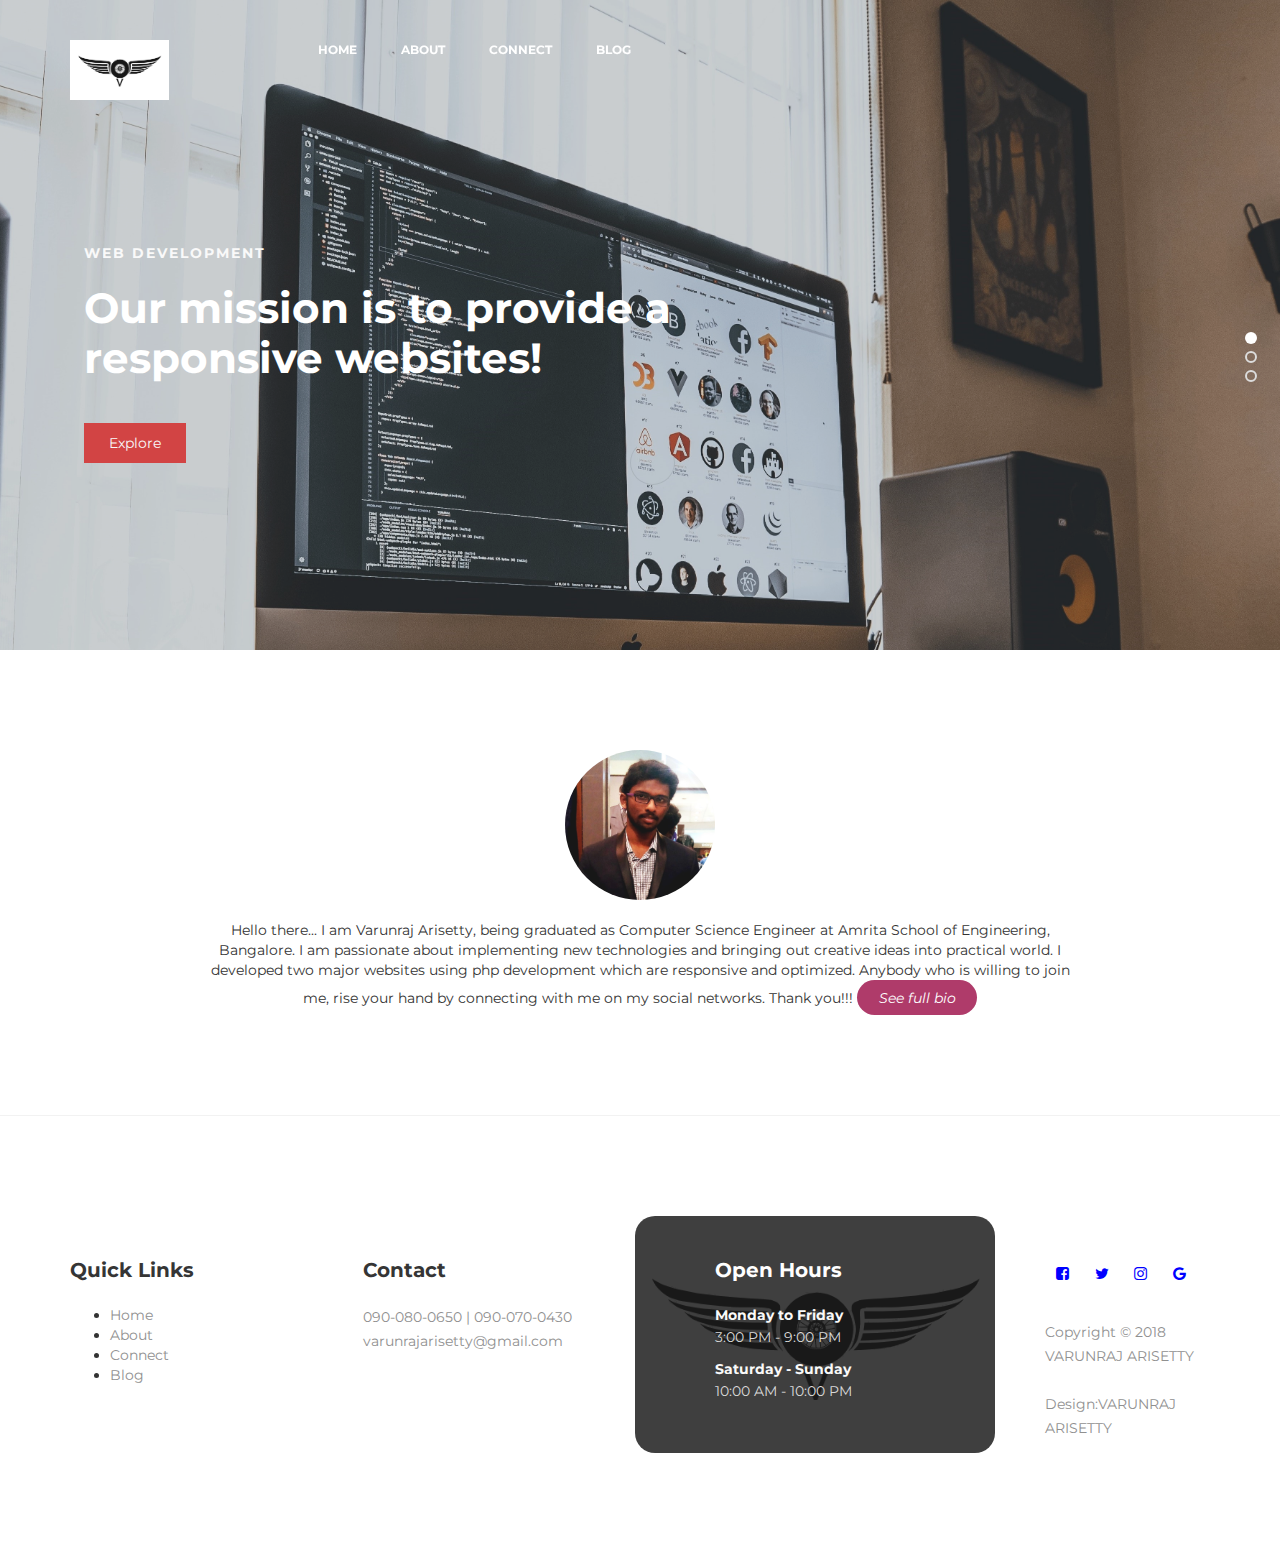
<file: index.html>
<!DOCTYPE html>
<html lang="en">
<head>
<!-- Global site tag (gtag.js) - Google Analytics -->
<script async src="https://www.googletagmanager.com/gtag/js?id=UA-125421641-1"></script>
<script>
  window.dataLayer = window.dataLayer || [];
  function gtag(){dataLayer.push(arguments);}
  gtag('js', new Date());

  gtag('config', 'UA-125421641-1');
</script>

     <title>Home | Varunraj Arisetty</title>
     <link rel="icon" href="images/icon.png" type="image/gif" sizes="16x16">

     <meta charset="UTF-8">
     <meta http-equiv="X-UA-Compatible" content="IE=Edge">
     <meta name="description" content="This is an official site for GetBytes">
     <meta name="keywords" content="Varunraj, Arisetty, Varunrajarisetty, Technology,Tech blogs">
     <meta name="author" content="Varunraj Arisetty">
     <meta name="viewport" content="width=device-width, initial-scale=1, maximum-scale=1">

     <link rel="stylesheet" href="css/bootstrap.min.css">
     <link rel="stylesheet" href="css/font-awesome.min.css">
     
     <link rel="stylesheet" href="css/carousel.css">

     <!-- MAIN CSS -->
     <link rel="stylesheet" href="css/style.css">

</head>
<body>

     <!-- PRE LOADER -->
     <section class="preloader">
               <div class="spinner">

               <span class="spinner-rotate"></span>
               
               </div>
          
     </section>


     <!-- MENU -->
     <section class="navbar custom-navbar navbar-fixed-top" role="navigation">
          <div class="container">

               <div class="navbar-header">
                    <button class="navbar-toggle" data-toggle="collapse" data-target=".navbar-collapse">
                         <span class="icon icon-bar"></span>
                         <span class="icon icon-bar"></span>
                         <span class="icon icon-bar"></span>
                    </button>

                    <!-- lOGO TEXT HERE -->
                    <a href="index.html" class="navbar-brand"> <img src="images/icon1.png" id="icon1" height="60px" style="margin: 0px; margin-top: 0px; "> </a>
               </div>

               <!-- MENU LINKS -->
               <div class="collapse navbar-collapse">
                    <ul class="nav navbar-nav navbar-nav-first">
                         <li><a href="index.html" class="smoothScroll">Home</a></li>
                         <li><a href="#about" class="smoothScroll">About</a></li>
                         <li><a href="connect.html" class="smoothScroll">Connect</a></li>
                         <li><a href="blog.html">Blog</a></li>
                    </ul>

                    
               </div>

          </div>
     </section>


     <!-- HOME -->
     <section id="home" class="slider" data-stellar-background-ratio="0.5" title="Web development by Varunraj Arisetty">
          <div class="row">

                    <div class="owl-carousel owl-theme">
                         <div class="item item-first">
                              <div class="caption">
                                   <div class="container">
                                        <div class="col-md-8 col-sm-12">
                                             <h3>Web development</h3>
                                             <h1>Our mission is to provide a responsive websites!</h1>
                                             <a href="#team" class="section-btn btn btn-default smoothScroll">Explore</a>
                                        </div>
                                   </div>
                              </div>
                         </div>

                         <div class="item item-second">
                              <div class="caption">
                                   <div class="container">
                                        <div class="col-md-8 col-sm-12">
                                             <h3>Innovations</h3>
                                             <h1>The innovative designs!</h1>
                                             <a href="#menu" class="section-btn btn btn-default smoothScroll">Discover</a>
                                        </div>
                                   </div>
                              </div>
                         </div>

                         <div class="item item-third">
                              <div class="caption">
                                   <div class="container">
                                        <div class="col-md-8 col-sm-12">
                                             <h3>New World of Technology</h3>
                                             <h1>Enjoy the Spectacular beauty of technology</h1>
                                             <a href="#contact" class="section-btn btn btn-default smoothScroll">Start</a>
                                        </div>
                                   </div>
                              </div>
                         </div>
                    </div>

          </div>
     </section>
<section class="about">
     
     <div class="container-fluid bg-1 text-center">
  <img src="images/varun.jpg" class="img-circle" alt="Varun" width="150" height="150">
</div>
&nbsp;&nbsp;&nbsp;&nbsp;&nbsp;&nbsp;
     <div class="container-fluid bg-2 text-center" style="width: 70%;">
          Hello there...
          I am Varunraj Arisetty, being graduated as Computer Science Engineer at Amrita School of Engineering, Bangalore. I am passionate about implementing new technologies and bringing out creative ideas into practical world. I developed two major websites using php development which are responsive and optimized.

          Anybody who is willing to join me, rise your hand by connecting with me on my social networks. Thank you!!!
          <a href="varunrajarisetty_bio.html"><button id="bio"><span>See full bio</span></button></a>
     </div>
</section>
<footer id="footer" data-stellar-background-ratio="0.5">
          <div class="container">
               <div class="row">
                    <div class="col-md-3 col-sm-8">
                         <div class="footer-info">
                              <div class="section-title">
                                   <h2 class="wow fadeInUp" data-wow-delay="0.2s">Quick Links</h2>
                              </div>
                              <ul>
                                   <li><a href="index.html">Home</a></li>
                                   <li><a href="#">About</a></li>
                                   <li><a href="connect.html">Connect</a></li>
                                   <li><a href="blog.html">Blog</a></li>
                              </ul>
                         </div>
                    </div>

                    <div class="col-md-3 col-sm-8">
                         <div class="footer-info">
                              <div class="section-title">
                                   <h2 class="wow fadeInUp" data-wow-delay="0.2s">Contact</h2>
                              </div>
                              <address class="wow fadeInUp" data-wow-delay="0.4s">
                                   <p>090-080-0650 | 090-070-0430</p>
                                   <p><a href="mailto:info@company.com">varunrajarisetty@gmail.com</a></p>
                                   
                              </address>
                         </div>
                    </div>

                    <div class="col-md-4 col-sm-8">
                         <div class="footer-info footer-open-hour">
                              <div class="section-title">
                                   <h2 class="wow fadeInUp" data-wow-delay="0.2s">Open Hours</h2>
                              </div>
                              <div class="wow fadeInUp" data-wow-delay="0.4s">
                                   
                                   <div>
                                        <strong>Monday to Friday</strong>
                                        <p>3:00 PM - 9:00 PM</p>
                                   </div>
                                   <div>
                                        <strong>Saturday - Sunday</strong>
                                        <p>10:00 AM - 10:00 PM</p>
                                   </div>
                              </div>
                         </div>
                    </div>

                    <div class="col-md-2 col-sm-4">
                         <ul class="wow fadeInUp social-icon" data-wow-delay="0.4s">
                              <li><a href="#" class="fa fa-facebook-square" attr="facebook icon"></a></li>
                              <li><a href="#" class="fa fa-twitter"></a></li>
                              <li><a href="#" class="fa fa-instagram"></a></li>
                              <li><a href="#" class="fa fa-google"></a></li>
                         </ul>

                         <div class="wow fadeInUp copyright-text" data-wow-delay="0.8s"> 
                              <p><br>Copyright &copy; 2018 <br>VARUNRAJ ARISETTY 
                              
                              <br><br>Design:VARUNRAJ ARISETTY
                              
                         </div>
                    </div>
                    
               </div>
          </div>
</footer>

     <!-- SCRIPTS -->
     <script src="js/jquery.js"></script>
     <script src="js/bootstrap.min.js"></script>
     <script src="js/carousel.min.js"></script>
     <script src="js/custom.js"></script>

</body>
</html>
</file>
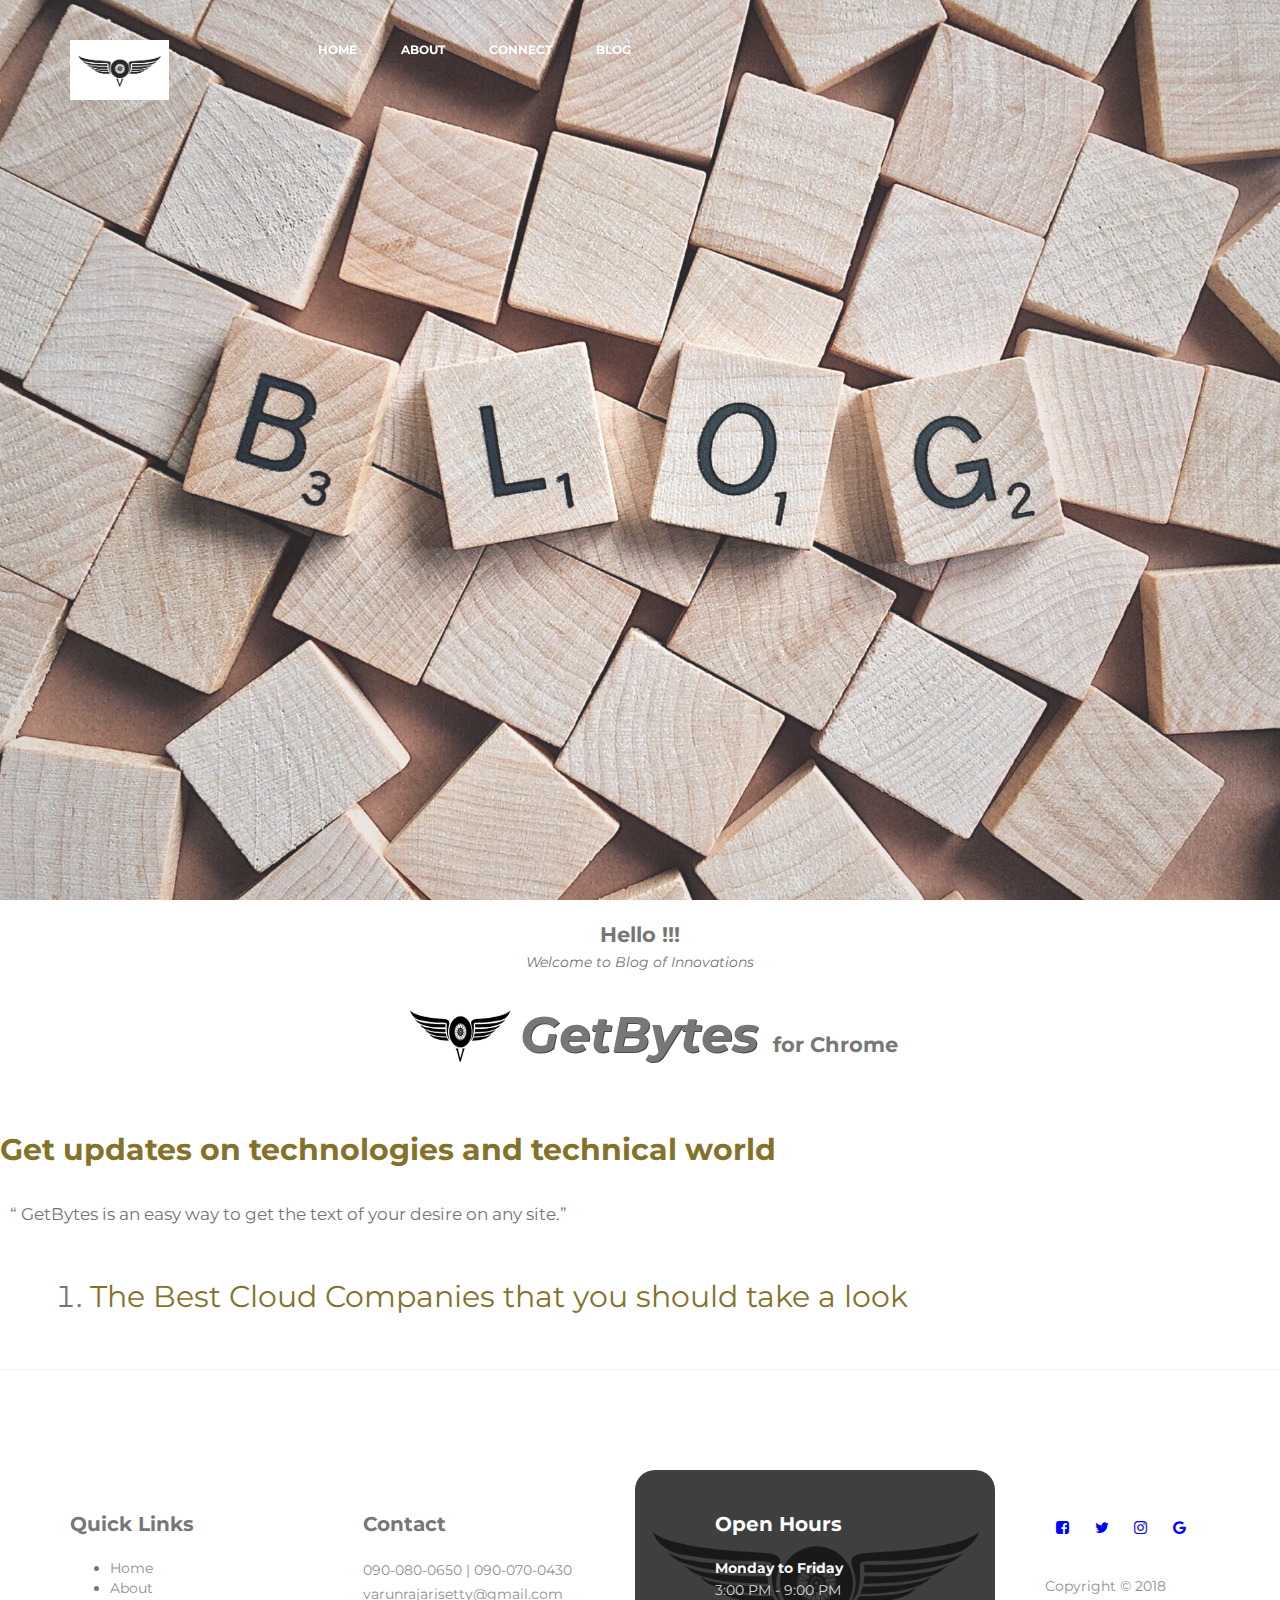
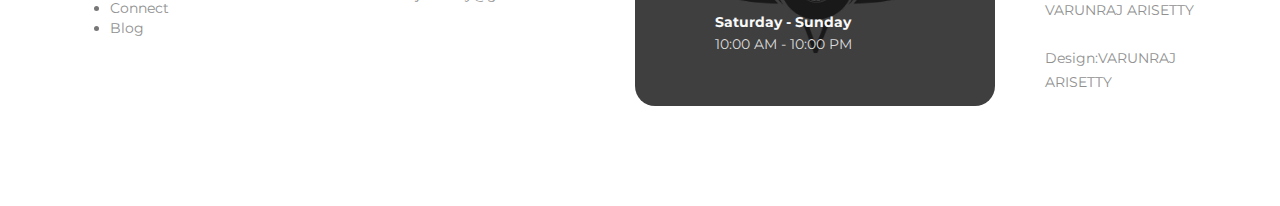
<file: blog.html>
<!DOCTYPE html>
<html lang="en">
<head>

     <title>Blog | Varunraj Arisetty</title>
     <link rel="icon" href="images/icon.png" type="image/gif" sizes="16x16">
     <script async src="https://www.googletagmanager.com/gtag/js?id=UA-125421641-1"></script>
     <meta charset="UTF-8">
     <meta http-equiv="X-UA-Compatible" content="IE=Edge">
     <meta name="description" content="The Best technical blog for the updates on latest technologies. ">
     <meta name="keywords" content="Best Technical blog,Tech blog, computer science blog, cse blog, cloud computing">
     <meta name="author" content="Varunraj Arisetty">
     <meta name="viewport" content="width=device-width, initial-scale=1, maximum-scale=1">

     <link rel="stylesheet" href="css/bootstrap.min.css">
     <link rel="stylesheet" href="css/font-awesome.min.css">
     
     
     
     <link rel="stylesheet" href="https://cdnjs.cloudflare.com/ajax/libs/font-awesome/4.7.0/css/font-awesome.min.css">
     <!-- MAIN CSS -->
     <link rel="stylesheet" href="css/style.css">
     <link rel="stylesheet" type="text/css" href="css/blog.css">

</head>
<body>

     <!-- PRE LOADER -->
     <section class="preloader">
          <div class="spinner">

               <span class="spinner-rotate"></span>
               
          </div>
     </section>


     <!-- MENU -->
     <section class="navbar custom-navbar navbar-fixed-top" role="navigation">
          <div class="container">

               <div class="navbar-header">
                    <button class="navbar-toggle" data-toggle="collapse" data-target=".navbar-collapse">
                         <span class="icon icon-bar"></span>
                         <span class="icon icon-bar"></span>
                         <span class="icon icon-bar"></span>
                    </button>

                    <!-- lOGO TEXT HERE -->
                    <a href="index.html" class="navbar-brand"> <img src="images/icon1.png" id="icon1" height="60px" style="margin: 0px; margin-top: 0px; "> </a>
               </div>

               <!-- MENU LINKS -->
               <div class="collapse navbar-collapse">
                    <ul class="nav navbar-nav navbar-nav-first">
                         <li><a href="index.html" class="smoothScroll">Home</a></li>
                         <li><a href="#about" class="smoothScroll">About</a></li>
                         <li><a href="connect.html" class="smoothScroll">Connect</a></li>
                         <li><a href="blog.html">Blog</a></li>
                    </ul>

                    
               </div>

          </div>
     </section>


     <!-- HOME -->
    <div class="bgimg-1 w3-display-container w3-opacity-min" id="home">
  
</div>

<!-- Container (About Section) -->
<div class="w3-content w3-container w3-padding-64" id="about">
  <h3 class="center">Hello !!!</h3>
  <p class="center"><em>Welcome to Blog of Innovations</em></p>
 
  <h3 id="logo"><img src="images/icon1.png"><span id="title">GetBytes </span> for Chrome</h3>
  <h2 class="blog_h">Get updates on technologies and technical world</h2>
  &nbsp;&nbsp;&nbsp;&nbsp;&nbsp;
  <p id="blog_p"><q> GetBytes is an easy way to get the text of your desire on any site.</q></p>
  <p></p>
  <ol  id="cloud_h"> <li> <a href="Cloud_companies.html">The Best Cloud Companies that you should take a look</a></li></ol></p>
  
</div>



<footer id="footer" data-stellar-background-ratio="0.5">
          <div class="container">
               <div class="row">
                    <div class="col-md-3 col-sm-8">
                         <div class="footer-info">
                              <div class="section-title">
                                   <h2 class="wow fadeInUp" data-wow-delay="0.2s">Quick Links</h2>
                              </div>
                              <ul>
                                   <li><a href="index.html">Home</a></li>
                                   <li><a href="#">About</a></li>
                                   <li><a href="connect.html">Connect</a></li>
                                   <li><a href="blog.html">Blog</a></li>
                              </ul>
                         </div>
                    </div>

                    <div class="col-md-3 col-sm-8">
                         <div class="footer-info">
                              <div class="section-title">
                                   <h2 class="wow fadeInUp" data-wow-delay="0.2s">Contact</h2>
                              </div>
                              <address class="wow fadeInUp" data-wow-delay="0.4s">
                                   <p>090-080-0650 | 090-070-0430</p>
                                   <p><a href="mailto:info@company.com">varunrajarisetty@gmail.com</a></p>
                                   
                              </address>
                         </div>
                    </div>

                    <div class="col-md-4 col-sm-8">
                         <div class="footer-info footer-open-hour">
                              <div class="section-title">
                                   <h2 class="wow fadeInUp" data-wow-delay="0.2s">Open Hours</h2>
                              </div>
                              <div class="wow fadeInUp" data-wow-delay="0.4s">
                                   
                                   <div>
                                        <strong>Monday to Friday</strong>
                                        <p>3:00 PM - 9:00 PM</p>
                                   </div>
                                   <div>
                                        <strong>Saturday - Sunday</strong>
                                        <p>10:00 AM - 10:00 PM</p>
                                   </div>
                              </div>
                         </div>
                    </div>

                    <div class="col-md-2 col-sm-4">
                         <ul class="wow fadeInUp social-icon" data-wow-delay="0.4s">
                              <li><a href="#" class="fa fa-facebook-square" attr="facebook icon"></a></li>
                              <li><a href="#" class="fa fa-twitter"></a></li>
                              <li><a href="#" class="fa fa-instagram"></a></li>
                              <li><a href="#" class="fa fa-google"></a></li>
                         </ul>

                         <div class="wow fadeInUp copyright-text" data-wow-delay="0.8s"> 
                              <p><br>Copyright &copy; 2018 <br>VARUNRAJ ARISETTY 
                              
                              <br><br>Design:VARUNRAJ ARISETTY
                              
                         </div>
                    </div>
                    
               </div>
          </div>
</footer>

     <!-- SCRIPTS -->
     <script src="js/jquery.js"></script>
     <script src="js/bootstrap.min.js"></script>
     <script src="js/carousel.min.js"></script>
     <script src="js/custom.js"></script>

</body>
</html>
</file>
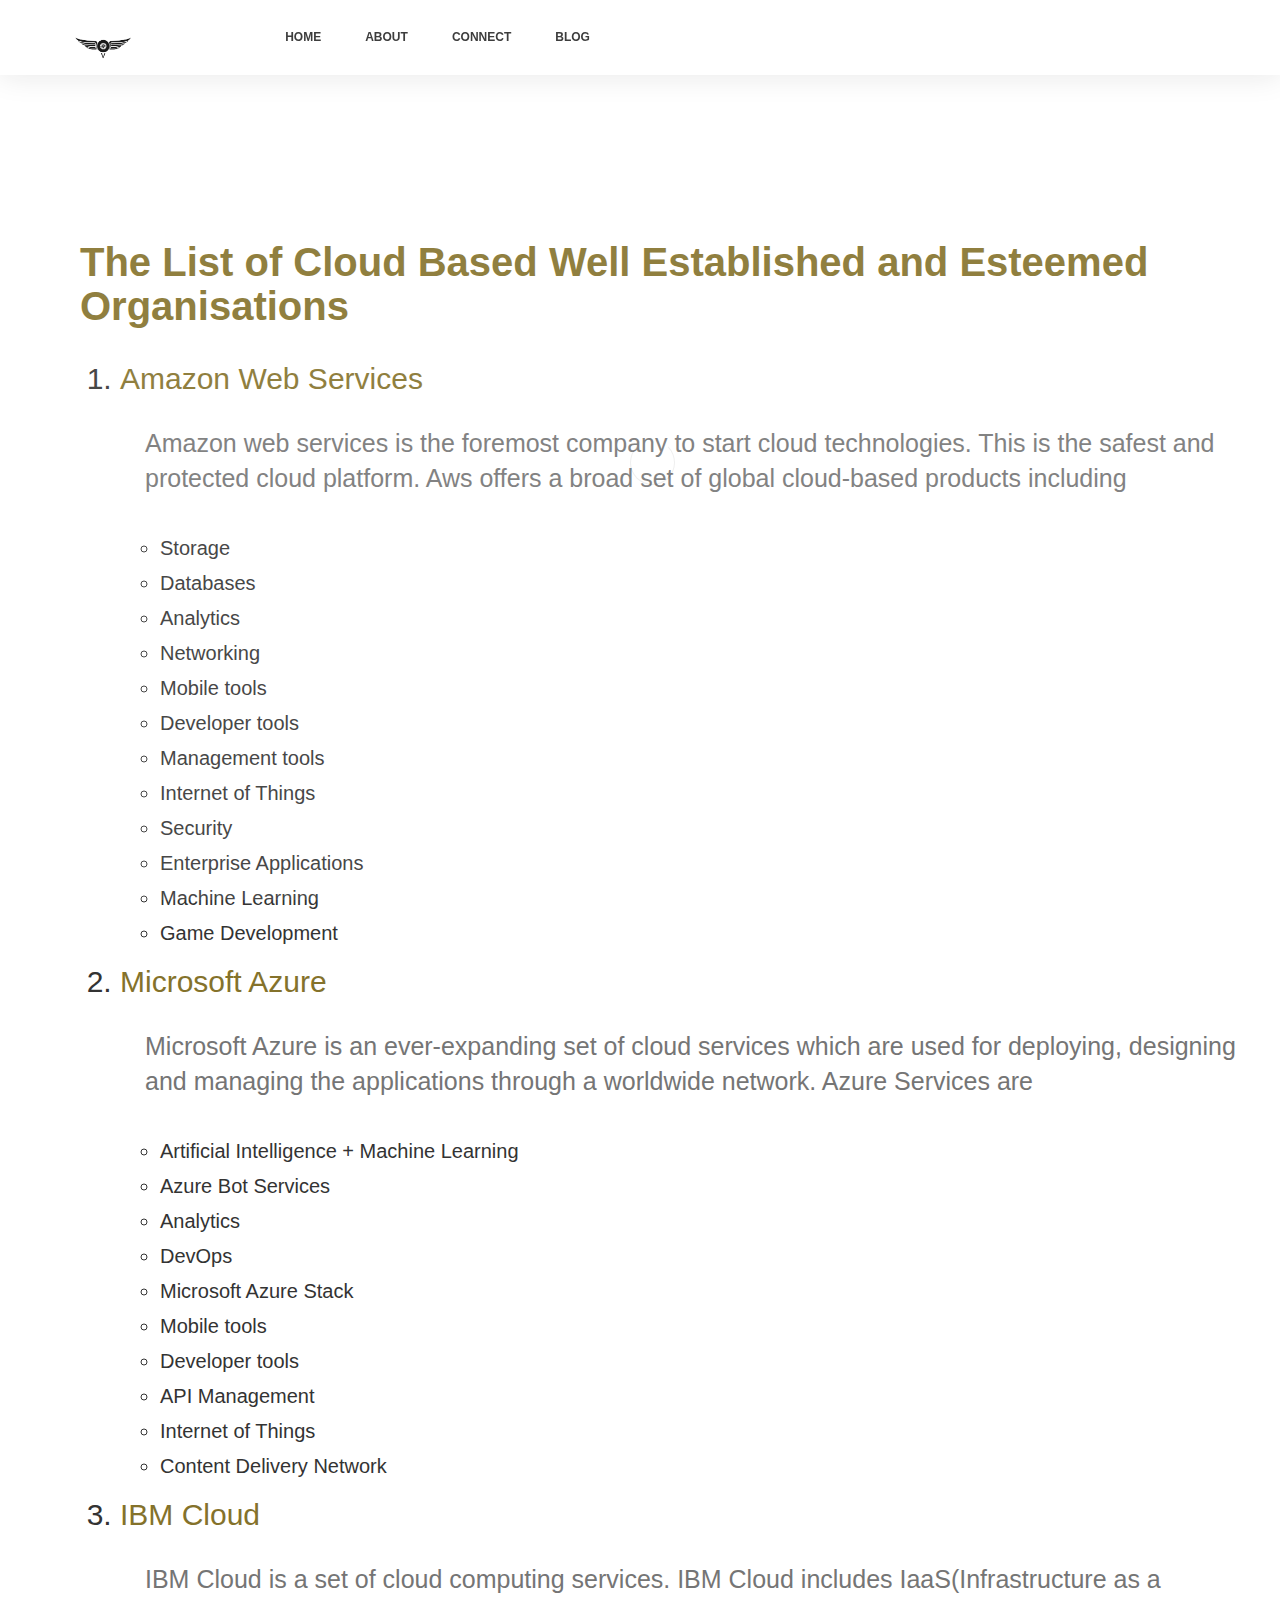
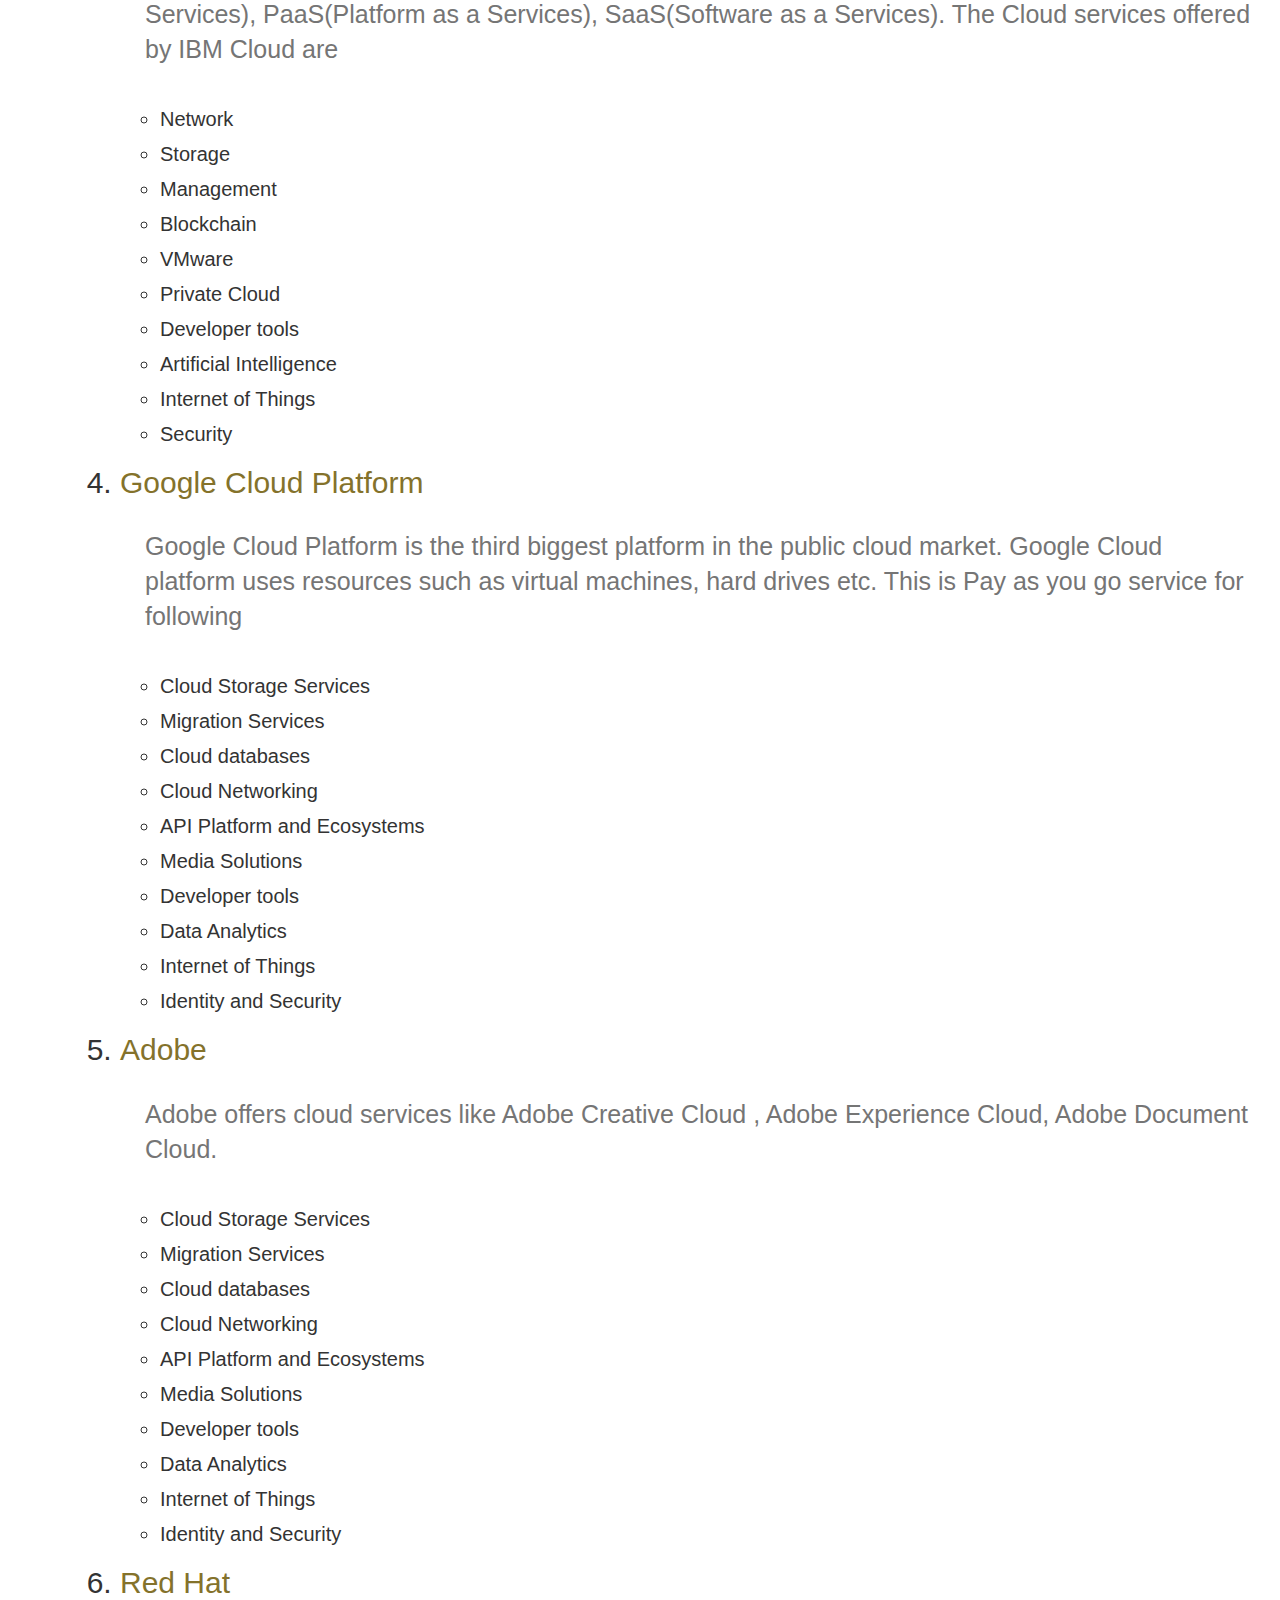
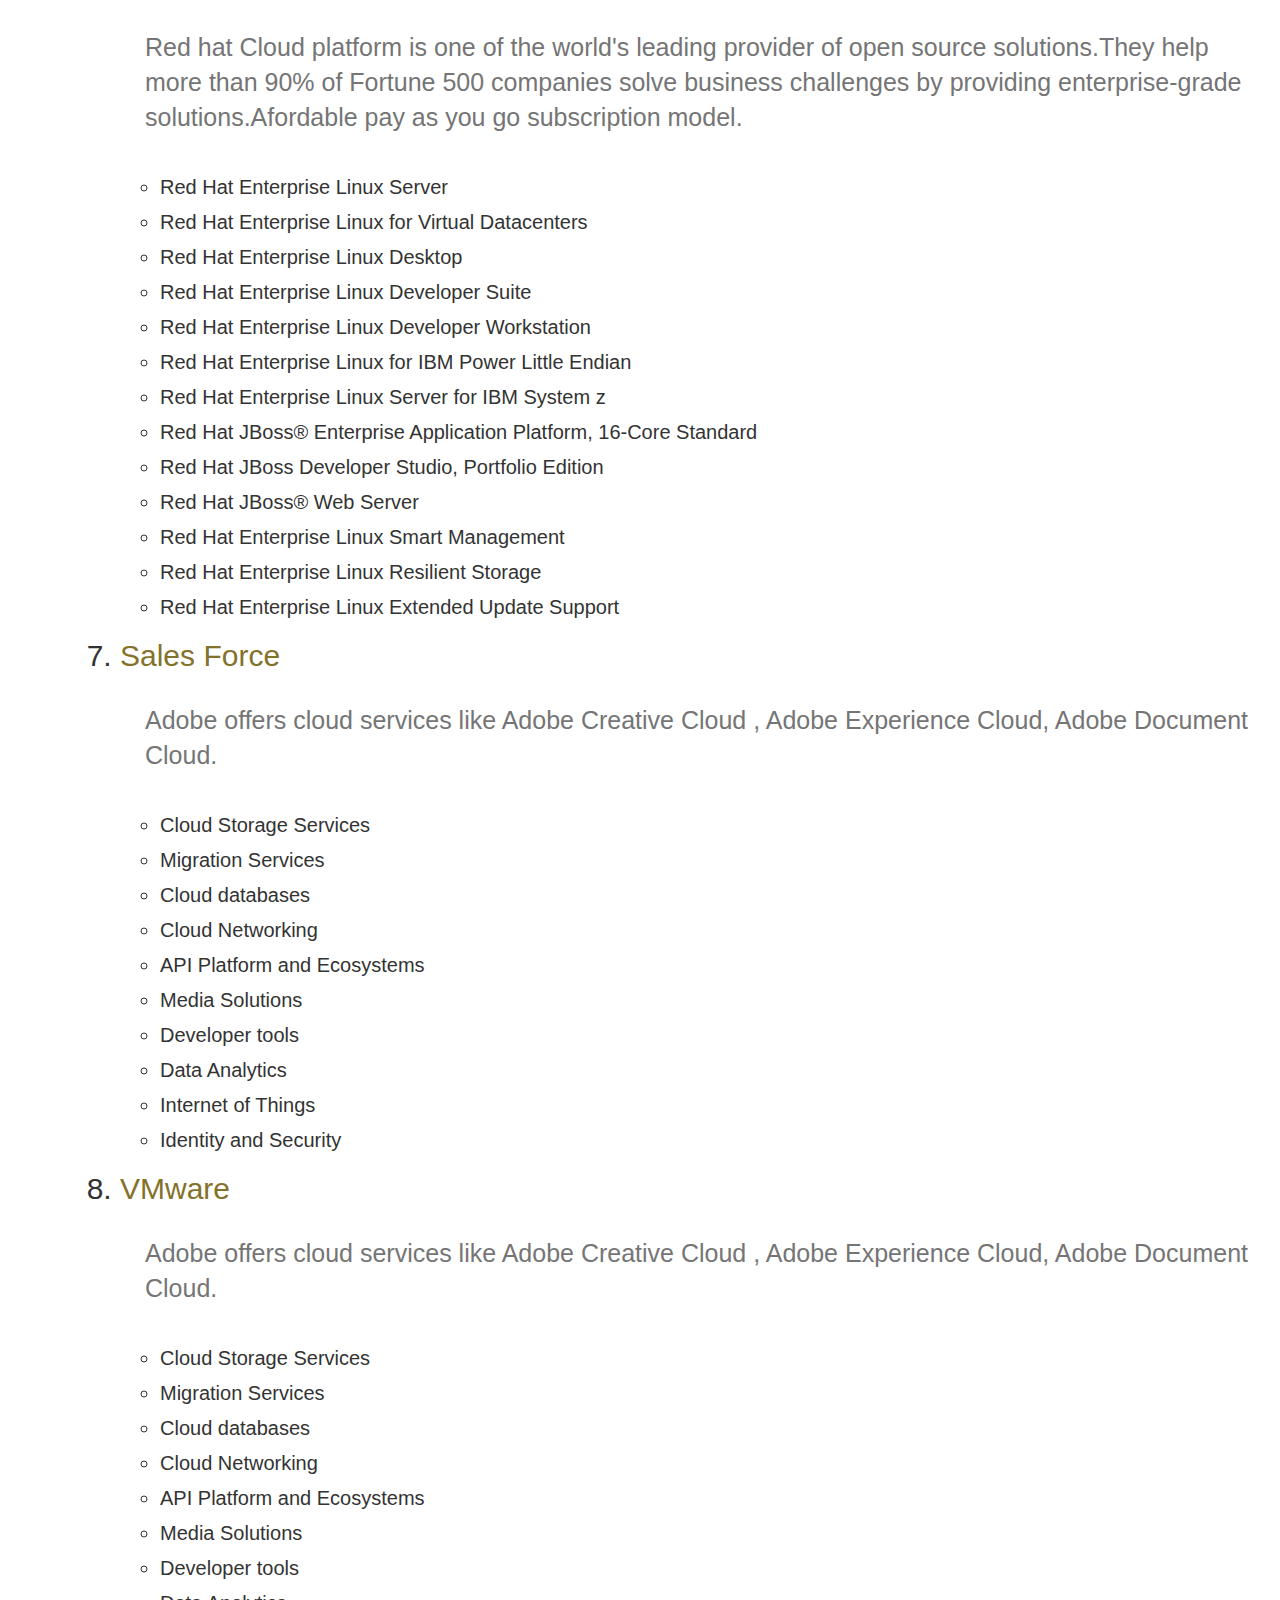
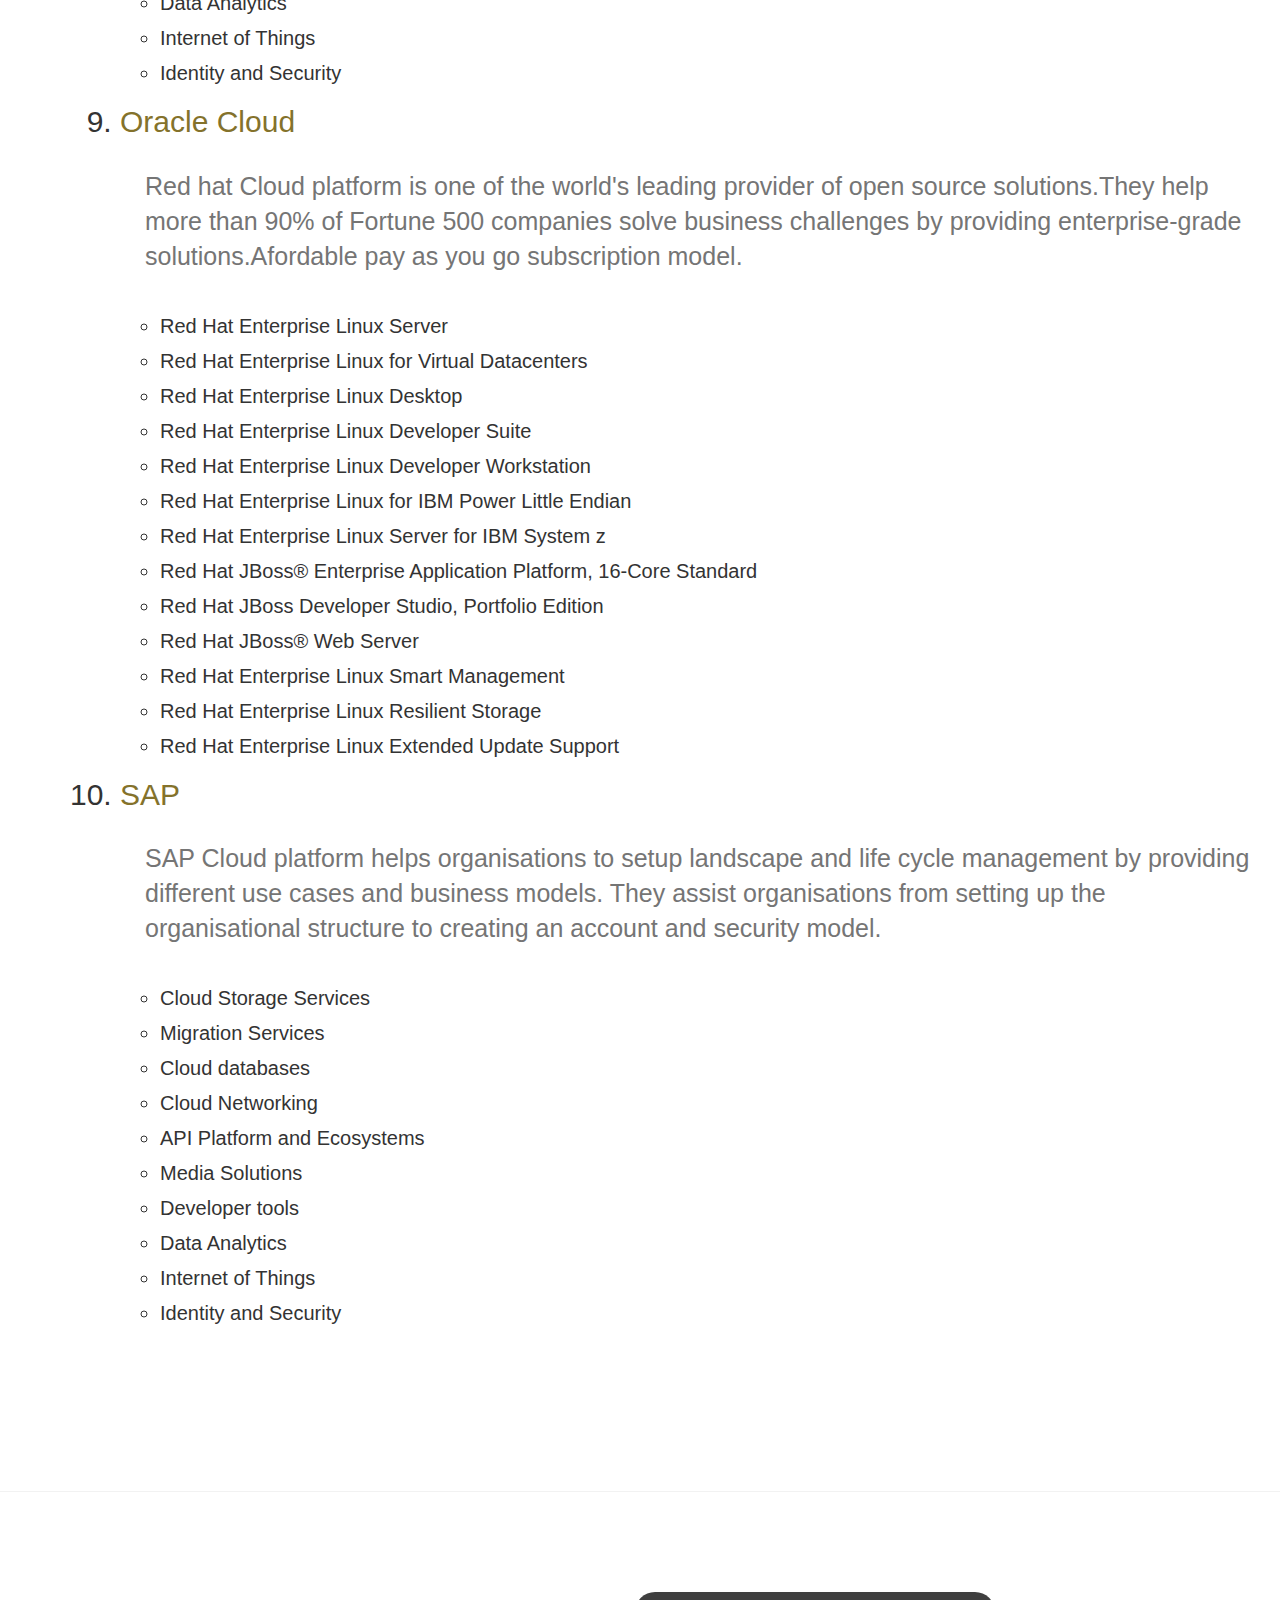
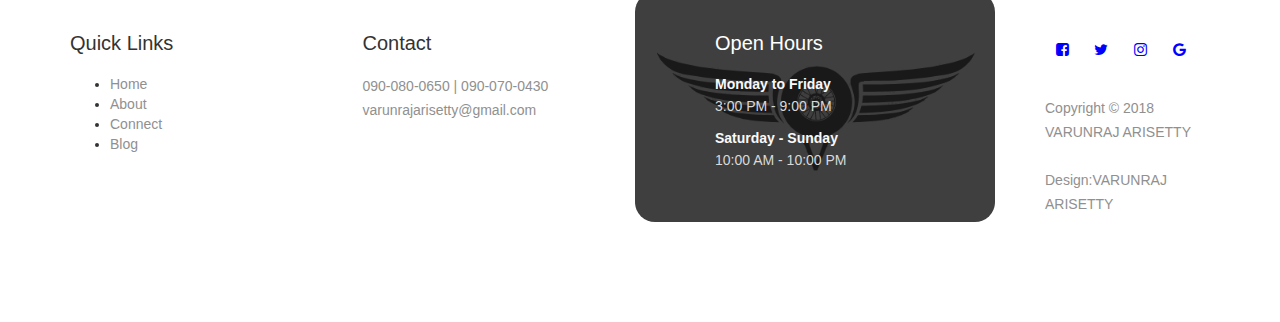
<file: Cloud_companies.html>
<!DOCTYPE html>
<html lang="en">
<head>

     <title>Cloud Computing Companies | Varunraj Arisetty</title>
     <link rel="icon" href="images/icon.png" type="image/gif" sizes="16x16">

     <meta charset="UTF-8">
     <meta http-equiv="X-UA-Compatible" content="IE=Edge">
     <meta name="description" content="The Best Cloud Computing which are offering Cloud services at the best rate.">
     <meta name="keywords" content="Best Cloud Computing Companies,  top Cloud Service providers, Cloud technologies ,Top ten Cloud Companies, Best in cloud market">
     <meta name="author" content="Varunraj Arisetty">
     <meta name="viewport" content="width=device-width, initial-scale=1, maximum-scale=1">

     <link rel="stylesheet" href="css/bootstrap.min.css">
     <link rel="stylesheet" href="css/font-awesome.min.css">
     
     
     
<link rel="stylesheet" href="https://cdnjs.cloudflare.com/ajax/libs/font-awesome/4.7.0/css/font-awesome.min.css">
     <!-- MAIN CSS   -->
     <link rel="stylesheet" href="css/connect.css">
     <link rel="stylesheet" type="text/css" href="css/blog.css">
     <!--popover-->
     <link rel="stylesheet" href="https://maxcdn.bootstrapcdn.com/bootstrap/3.3.7/css/bootstrap.min.css">
  <script src="https://ajax.googleapis.com/ajax/libs/jquery/3.3.1/jquery.min.js"></script>
  <script src="https://maxcdn.bootstrapcdn.com/bootstrap/3.3.7/js/bootstrap.min.js"></script>

</head>
<body>

     <!-- PRE LOADER -->
     <section class="preloader">
          <div class="spinner">

               <span class="spinner-rotate"></span>
               
          </div>
     </section>


     <!-- MENU -->
     <section class="navbar custom-navbar navbar-fixed-top" role="navigation">
          <div class="container">

               <div class="navbar-header">
                    <button class="navbar-toggle" data-toggle="collapse" data-target=".navbar-collapse">
                         <span class="icon icon-bar"></span>
                         <span class="icon icon-bar"></span>
                         <span class="icon icon-bar"></span>
                    </button>

                    <!-- lOGO TEXT HERE -->
                    <a href="index.html" class="navbar-brand"> <img src="images/icon1.png" id="icon1" height="60px" style="margin: 0px; margin-top: 0px; "> </a>
               </div>

               <!-- MENU LINKS -->
               <div class="collapse navbar-collapse">
                    <ul class="nav navbar-nav navbar-nav-first">
                         <li><a href="index.html" class="smoothScroll">Home</a></li>
                         <li><a href="#about" class="smoothScroll">About</a></li>
                         <li><a href="connect.html" class="smoothScroll">Connect</a></li>
                         <li><a href="blog.html">Blog</a></li>
                    </ul>

                    
               </div>

          </div>
     </section>


     <!-- HOME -->
    

<!-- Container (About Section) -->
<section id="page_body"  title="Top Cloudcomputing Companies">
<div class="" id="about" title="Top Cloud Service Providers">
  &nbsp;&nbsp;&nbsp;&nbsp;&nbsp;
  <h3 id="popover_h3">The List of Cloud Based Well Established and Esteemed Organisations  </h3>
  &nbsp;
  <ol id="page_li">
    <li><a href="https://aws.amazon.com/" target="_blank">Amazon Web Services</a></li>
    <!--img src="images/"-->
    <p id="page_p">
      Amazon web services is the foremost company to start cloud technologies. This is the safest and protected cloud platform.
      Aws offers a broad set of global cloud-based products including 
      <ul id="page_sub_li" title="Aws Cloud services list">
        <li>Storage</li>
        <li>Databases</li>
        <li>Analytics</li>
        <li>Networking</li>
        <li>Mobile tools</li>
        <li>Developer tools</li>
        <li>Management tools</li>
        <li>Internet of Things</li>
        <li>Security</li>
        <li>Enterprise Applications</li>
        <li>Machine Learning</li>
        <li>Game Development</li>
      </ul>
           
    </p>
    <li><a href="https://azure.microsoft.com/en-in/" target="_blank">Microsoft Azure</a></li>
    <p id="page_p">
      Microsoft Azure is an ever-expanding set of cloud services which are used for deploying, designing and managing the applications through a worldwide network.
      Azure Services are
      <ul id="page_sub_li" title="Azure Cloud services list">
        <li>Artificial Intelligence + Machine Learning</li>
        <li>Azure Bot Services</li>
        <li>Analytics</li>
        <li>DevOps</li>
        <li>Microsoft Azure Stack</li>
        <li>Mobile tools</li>
        <li>Developer tools</li>
        <li>API Management</li>
        <li>Internet of Things</li>
        <li>Content Delivery Network</li>
      </ul>
    </p>
    <li><a href="https://www.ibm.com/cloud/"> IBM Cloud</a></li>
    <p id="page_p">
      IBM Cloud is a set of cloud computing services. IBM Cloud includes IaaS(Infrastructure as a Services), PaaS(Platform as a Services), SaaS(Software as a Services).
      The Cloud services offered by IBM Cloud are
      <ul id="page_sub_li" title="IBM Cloud services list">
        <li>Network</li>
        <li>Storage</li>
        <li>Management</li>
        <li>Blockchain</li>
        <li>VMware</li>
        <li>Private Cloud</li>
        <li>Developer tools</li>
        <li>Artificial Intelligence</li>
        <li>Internet of Things</li>
        <li>Security</li>
      </ul>
    </p>
    <li><a href="https://cloud.google.com/">Google Cloud Platform</a></li>
    <p id="page_p">
      Google Cloud Platform is the third biggest platform in the public cloud market. Google Cloud platform uses resources such as virtual machines, hard drives etc. This is Pay as you go service for following 
      <ul id="page_sub_li" title="Google Cloud Services list">
        <li>Cloud Storage Services</li>
        <li>Migration Services</li>
        <li>Cloud databases</li>
        <li>Cloud Networking</li>
        <li>API Platform and Ecosystems</li>
        <li>Media Solutions</li>
        <li>Developer tools</li>
        <li>Data Analytics</li>
        <li>Internet of Things</li>
        <li>Identity and Security</li>
      </ul>
    </p>
    <li><a href="https://www.adobe.com/in/creativecloud.html?gclid=Cj0KCQjw3KzdBRDWARIsAIJ8TMTaHsC4LkbxCLnwmHzOl5CwZir7xIdSOwCGMVvU9v2k21nVooQ9n74aAgWjEALw_wcB&sdid=SL4KMHQ2&mv=search&s_kwcid=AL!3085!3!155864519747!e!!g!!adobe%20cloud&ef_id=Wks4PAAAAW4P_TzJ:20180926165904:s">Adobe</a></li>
    <p id="page_p">
      Adobe offers cloud services like Adobe Creative Cloud , Adobe Experience Cloud, Adobe Document Cloud.
      <ul id="page_sub_li" title="Adobe Cloud Services list">
        <li>Cloud Storage Services</li>
        <li>Migration Services</li>
        <li>Cloud databases</li>
        <li>Cloud Networking</li>
        <li>API Platform and Ecosystems</li>
        <li>Media Solutions</li>
        <li>Developer tools</li>
        <li>Data Analytics</li>
        <li>Internet of Things</li>
        <li>Identity and Security</li>
      </ul>
    </p>
    <li><a href="https://www.redhat.com/en/topics/cloud">Red Hat</a></li>
    <p id="page_p">
      Red hat Cloud platform is one of the world's leading provider of open source solutions.They help more than 90% of Fortune 500 companies solve business challenges by providing enterprise-grade solutions.Afordable pay as you go subscription model.
      <ul id="page_sub_li" title="Adobe Cloud Services list">
        <li>Red Hat Enterprise Linux Server</li>
        <li>Red Hat Enterprise Linux for Virtual Datacenters</li>
        <li>Red Hat Enterprise Linux Desktop</li>
        <li>Red Hat Enterprise Linux Developer Suite</li>
        <li>Red Hat Enterprise Linux Developer Workstation </li>
        <li>Red Hat Enterprise Linux for IBM Power Little Endian</li>
        <li>Red Hat Enterprise Linux Server for IBM System z</li>
        <li>Red Hat JBoss® Enterprise Application Platform, 16-Core Standard</li>
        <li>Red Hat JBoss Developer Studio, Portfolio Edition</li>
        <li>Red Hat JBoss® Web Server</li>
        <li>Red Hat Enterprise Linux Smart Management</li>
        <li>Red Hat Enterprise Linux Resilient Storage</li>
        <li>Red Hat Enterprise Linux Extended Update Support</li>
      </ul>
    </p>
    <li><a href="https://www.salesforce.com/in/cloudcomputing/"> Sales Force</a></li>
    <p id="page_p">
      Adobe offers cloud services like Adobe Creative Cloud , Adobe Experience Cloud, Adobe Document Cloud.
      <ul id="page_sub_li" title="Adobe Cloud Services list">
        <li>Cloud Storage Services</li>
        <li>Migration Services</li>
        <li>Cloud databases</li>
        <li>Cloud Networking</li>
        <li>API Platform and Ecosystems</li>
        <li>Media Solutions</li>
        <li>Developer tools</li>
        <li>Data Analytics</li>
        <li>Internet of Things</li>
        <li>Identity and Security</li>
      </ul>
    </p>
    <li><a href="https://www.vmware.com/in/cloud-services/infrastructure.html">VMware</a></li>
    <p id="page_p">
      Adobe offers cloud services like Adobe Creative Cloud , Adobe Experience Cloud, Adobe Document Cloud.
      <ul id="page_sub_li" title="Adobe Cloud Services list">
        <li>Cloud Storage Services</li>
        <li>Migration Services</li>
        <li>Cloud databases</li>
        <li>Cloud Networking</li>
        <li>API Platform and Ecosystems</li>
        <li>Media Solutions</li>
        <li>Developer tools</li>
        <li>Data Analytics</li>
        <li>Internet of Things</li>
        <li>Identity and Security</li>
      </ul>
    </p>
    <li><a href="https://www.oracle.com/cloud/"> Oracle Cloud</a></li>
    <p id="page_p">
      Red hat Cloud platform is one of the world's leading provider of open source solutions.They help more than 90% of Fortune 500 companies solve business challenges by providing enterprise-grade solutions.Afordable pay as you go subscription model.
      <ul id="page_sub_li" title="Adobe Cloud Services list">
        <li>Red Hat Enterprise Linux Server</li>
        <li>Red Hat Enterprise Linux for Virtual Datacenters</li>
        <li>Red Hat Enterprise Linux Desktop</li>
        <li>Red Hat Enterprise Linux Developer Suite</li>
        <li>Red Hat Enterprise Linux Developer Workstation </li>
        <li>Red Hat Enterprise Linux for IBM Power Little Endian</li>
        <li>Red Hat Enterprise Linux Server for IBM System z</li>
        <li>Red Hat JBoss® Enterprise Application Platform, 16-Core Standard</li>
        <li>Red Hat JBoss Developer Studio, Portfolio Edition</li>
        <li>Red Hat JBoss® Web Server</li>
        <li>Red Hat Enterprise Linux Smart Management</li>
        <li>Red Hat Enterprise Linux Resilient Storage</li>
        <li>Red Hat Enterprise Linux Extended Update Support</li>
      </ul>
    </p>
    <li><a href="https://www.sap.com/trends/cloud.html">SAP</a></li>
    <p id="page_p">
      SAP Cloud platform helps organisations to setup landscape and life cycle management by providing different use cases and business models. They assist organisations from setting up the organisational structure to creating an account and security model.
      <ul id="page_sub_li" title="Adobe Cloud Services list">
        <li>Cloud Storage Services</li>
        <li>Migration Services</li>
        <li>Cloud databases</li>
        <li>Cloud Networking</li>
        <li>API Platform and Ecosystems</li>
        <li>Media Solutions</li>
        <li>Developer tools</li>
        <li>Data Analytics</li>
        <li>Internet of Things</li>
        <li>Identity and Security</li>
      </ul>
    </p>
  </ol>
</div>
</section>

<footer id="footer" data-stellar-background-ratio="0.5">
          <div class="container">
               <div class="row">
                    <div class="col-md-3 col-sm-8">
                         <div class="footer-info">
                              <div class="section-title">
                                   <h2 class="wow fadeInUp" data-wow-delay="0.2s">Quick Links</h2>
                              </div>
                              <ul>
                                   <li><a href="index.html">Home</a></li>
                                   <li><a href="#">About</a></li>
                                   <li><a href="connect.html">Connect</a></li>
                                   <li><a href="blog.html">Blog</a></li>
                              </ul>
                         </div>
                    </div>

                    <div class="col-md-3 col-sm-8">
                         <div class="footer-info">
                              <div class="section-title">
                                   <h2 class="wow fadeInUp" data-wow-delay="0.2s">Contact</h2>
                              </div>
                              <address class="wow fadeInUp" data-wow-delay="0.4s">
                                   <p>090-080-0650 | 090-070-0430</p>
                                   <p><a href="mailto:info@company.com">varunrajarisetty@gmail.com</a></p>
                                   
                              </address>
                         </div>
                    </div>

                    <div class="col-md-4 col-sm-8">
                         <div class="footer-info footer-open-hour">
                              <div class="section-title">
                                   <h2 class="wow fadeInUp" data-wow-delay="0.2s">Open Hours</h2>
                              </div>
                              <div class="wow fadeInUp" data-wow-delay="0.4s">
                                   
                                   <div>
                                        <strong>Monday to Friday</strong>
                                        <p>3:00 PM - 9:00 PM</p>
                                   </div>
                                   <div>
                                        <strong>Saturday - Sunday</strong>
                                        <p>10:00 AM - 10:00 PM</p>
                                   </div>
                              </div>
                         </div>
                    </div>

                    <div class="col-md-2 col-sm-4">
                         <ul class="wow fadeInUp social-icon" data-wow-delay="0.4s">
                              <li><a href="#" class="fa fa-facebook-square" attr="facebook icon"></a></li>
                              <li><a href="#" class="fa fa-twitter"></a></li>
                              <li><a href="#" class="fa fa-instagram"></a></li>
                              <li><a href="#" class="fa fa-google"></a></li>
                         </ul>

                         <div class="wow fadeInUp copyright-text" data-wow-delay="0.8s"> 
                              <p><br>Copyright &copy; 2018 <br>VARUNRAJ ARISETTY 
                              
                              <br><br>Design:VARUNRAJ ARISETTY
                              
                         </div>
                    </div>
                    
               </div>
          </div>
</footer>


     <!-- SCRIPTS -->
     <script src="js/jquery.js"></script>
     <script src="js/bootstrap.min.js"></script>
     <script src="js/carousel.min.js"></script>
     <script src="js/custom.js"></script> 
     <script>
     $(function(){
     $('[rel="popover"]').popover({
        container: 'body',
        html: true,
        content: function () {
            var clone = $($(this).data('popover-content')).clone(true).removeClass('hide');
            return clone;
        }
     }).click(function(e) {
        e.preventDefault();
     });
     });
     </script>
</body>
</html>
</file>
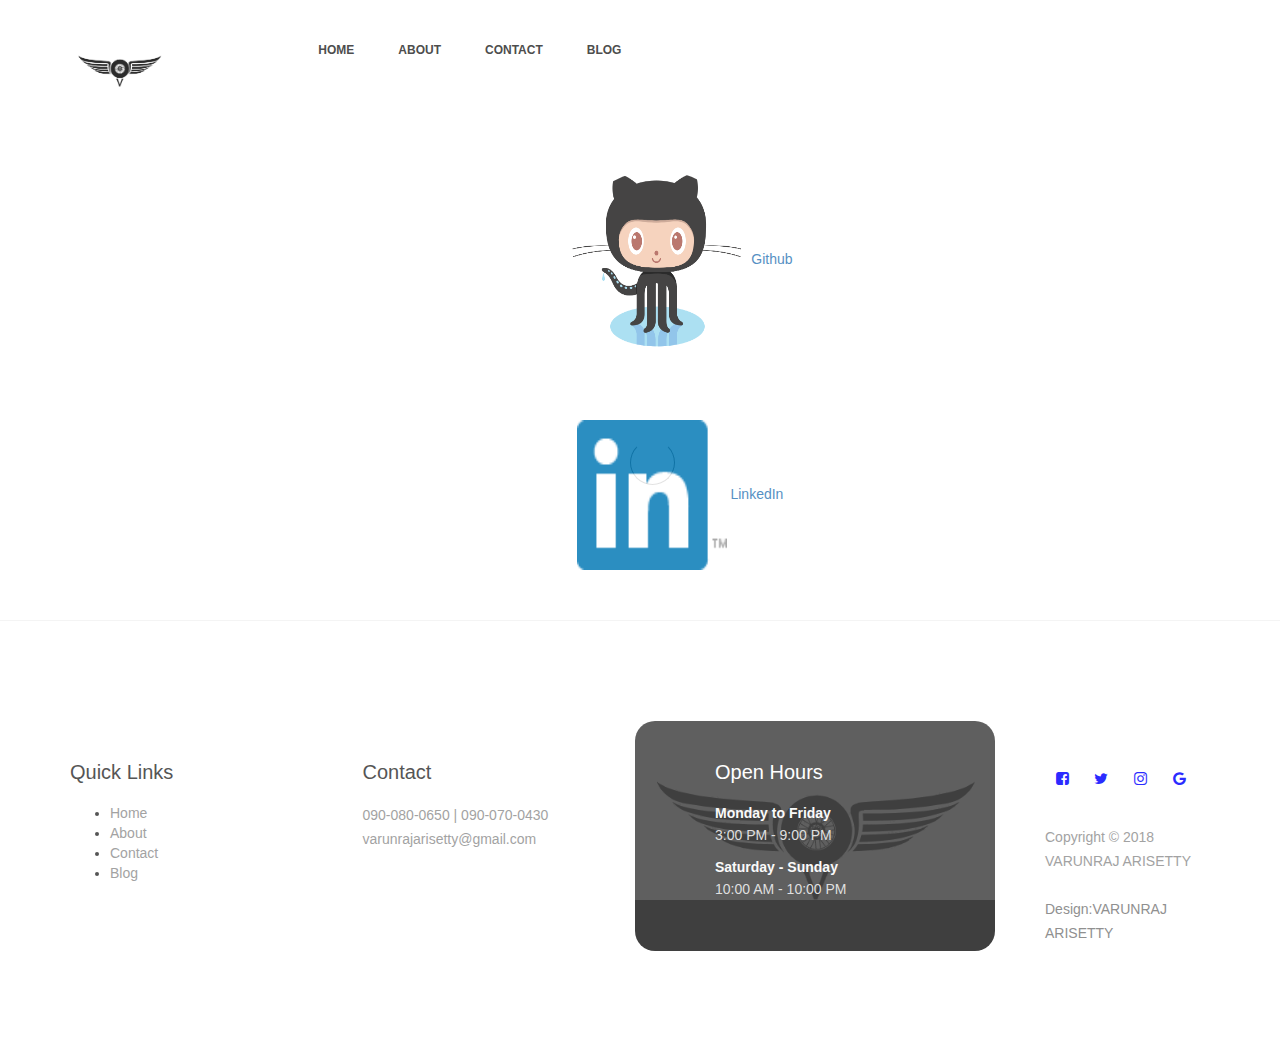
<file: contact.html>
<!DOCTYPE html>
<html lang="en">
<head>

     <title>   Varunraj Arisetty</title>
     <link rel="icon" href="images/icon.png" type="image/gif" sizes="16x16">

     <meta charset="UTF-8">
     <meta http-equiv="X-UA-Compatible" content="IE=Edge">
     <meta name="description" content="">
     <meta name="keywords" content="">
     <meta name="author" content="">
     <meta name="viewport" content="width=device-width, initial-scale=1, maximum-scale=1">

     <link rel="stylesheet" href="css/bootstrap.min.css">
     <link rel="stylesheet" href="css/font-awesome.min.css">
     
     
     <link rel="stylesheet" href="https://fonts.googleapis.com/css?family=Lato">
<link rel="stylesheet" href="https://cdnjs.cloudflare.com/ajax/libs/font-awesome/4.7.0/css/font-awesome.min.css">
     <!-- MAIN CSS -->
     <link rel="stylesheet" href="css/contact.css">
     <link rel="stylesheet" type="text/css" href="blog.css">
     <!--popover-->
     <link rel="stylesheet" href="https://maxcdn.bootstrapcdn.com/bootstrap/3.3.7/css/bootstrap.min.css">
  <script src="https://ajax.googleapis.com/ajax/libs/jquery/3.3.1/jquery.min.js"></script>
  <script src="https://maxcdn.bootstrapcdn.com/bootstrap/3.3.7/js/bootstrap.min.js"></script>

</head>
<body>

     <!-- PRE LOADER -->
     <section class="preloader">
          <div class="spinner">

               <span class="spinner-rotate"></span>
               
          </div>
     </section>


     <!-- MENU -->
     <section class="navbar custom-navbar navbar-fixed-top" role="navigation">
          <div class="container">

               <div class="navbar-header">
                    <button class="navbar-toggle" data-toggle="collapse" data-target=".navbar-collapse">
                         <span class="icon icon-bar"></span>
                         <span class="icon icon-bar"></span>
                         <span class="icon icon-bar"></span>
                    </button>

                    <!-- lOGO TEXT HERE -->
                    <a href="index.html" class="navbar-brand"> <img src="images/icon1.png" id="icon1" height="60px" style="margin: 0px; margin-top: 0px; "> </a>
               </div>

               <!-- MENU LINKS -->
               <div class="collapse navbar-collapse">
                    <ul class="nav navbar-nav navbar-nav-first">
                         <li><a href="index.html" class="smoothScroll">Home</a></li>
                         <li><a href="#about" class="smoothScroll">About</a></li>
                         <li><a href="contact.html" class="smoothScroll">Contact</a></li>
                         <li><a href="blog.html">Blog</a></li>
                    </ul>

                    
               </div>

          </div>
     </section>


     <!-- HOME -->
    

<!-- Container (About Section) -->
<div class="" id="about">
  &nbsp;&nbsp;&nbsp;&nbsp;&nbsp;
 
     <div class="container-fluid bg-1 text-center" id="contact_info">
  <a href="https://github.com/ArisettyVarunraj" target="blank"><img src="images/Octocat.png" class="img-circle" alt="Github" width="150" height="150"></a>
  <a href="#" rel="popover" title="Repositories" data-popover-content="#myPopover">Github</a>

</div>
     &nbsp;
<div class="container-fluid bg-1 text-center">
  <a href="https://www.linkedin.com/in/varun-raj-arisetty-05802311b/" target="blank"><img src="images/Linkedin.png" class="img-rect" alt="Linkedin" width="150" height="150"></a>
  <a href="#" rel="popover" title="Linkedin" data-popover-content="#myPopover2">LinkedIn</a>
  </div>
</div>

<div id="myPopover" class="hide">
    <h3 id="repo_list_h3"> List of Repositories:</h3><button class="repo_num">6</button>
     <ul id="repo_list">
          <a href="https://github.com/ArisettyVarunraj/ArisettyVarunraj.github.io" target="_blank"><li>My Site</li></a>
          <a href="https://github.com/ArisettyVarunraj/Blood-donation-website" target="_blank"><li>Blood Donation Website</li></a>
          <a href="https://github.com/ArisettyVarunraj/CINEMA-THEATRE-BOOKING" target="_blank"><li>Movie Tickets Booking</li></a>
          <a href="https://github.com/ArisettyVarunraj/Updated-site" target="_blank"><li>Updated Site</li></a>
          <a href="https://github.com/ArisettyVarunraj/Blog" target="_blank"><li>Blog</li></a>
          <a href="https://github.com/ArisettyVarunraj/imad-app" target="_blank"><li>Imad App</li></a>
     </ul>
</div>
<div id="myPopover2" class="hide">
    <h3 id="popover_h3"> LinkedIn Connections:</h3><button class="repo_num">100</button>
     <ul id="tech_logo">
          <h3 id="popover_h3">Programming Skills</h3>
          <li>Java</li>
          <li>C Language</li>
          <h3 id="popover_h3">Web Technologies</h3>
          <li>HTML</li>
          <li>CSS</li>
          <li>PHP</li>
          <li>MYSQL</li>
          <h3>Tools</h3>
          <li>Eclipse IDE</li>
          <li>IntelliJ IDEA</li>
     </ul>
     <a href="https://www.linkedin.com/in/varun-raj-arisetty-05802311b/"></a><button id="linkedin_connect">Connect to Varun</button>
</div>


<footer id="footer" data-stellar-background-ratio="0.5">
          <div class="container">
               <div class="row">
                    <div class="col-md-3 col-sm-8">
                         <div class="footer-info">
                              <div class="section-title">
                                   <h2 class="wow fadeInUp" data-wow-delay="0.2s">Quick Links</h2>
                              </div>
                              <ul>
                                   <li><a href="index.html">Home</a></li>
                                   <li><a href="#">About</a></li>
                                   <li><a href="#">Contact</a></li>
                                   <li><a href="blog.html">Blog</a></li>
                              </ul>
                         </div>
                    </div>

                    <div class="col-md-3 col-sm-8">
                         <div class="footer-info">
                              <div class="section-title">
                                   <h2 class="wow fadeInUp" data-wow-delay="0.2s">Contact</h2>
                              </div>
                              <address class="wow fadeInUp" data-wow-delay="0.4s">
                                   <p>090-080-0650 | 090-070-0430</p>
                                   <p><a href="mailto:info@company.com">varunrajarisetty@gmail.com</a></p>
                                   
                              </address>
                         </div>
                    </div>

                    <div class="col-md-4 col-sm-8">
                         <div class="footer-info footer-open-hour">
                              <div class="section-title">
                                   <h2 class="wow fadeInUp" data-wow-delay="0.2s">Open Hours</h2>
                              </div>
                              <div class="wow fadeInUp" data-wow-delay="0.4s">
                                   
                                   <div>
                                        <strong>Monday to Friday</strong>
                                        <p>3:00 PM - 9:00 PM</p>
                                   </div>
                                   <div>
                                        <strong>Saturday - Sunday</strong>
                                        <p>10:00 AM - 10:00 PM</p>
                                   </div>
                              </div>
                         </div>
                    </div>

                    <div class="col-md-2 col-sm-4">
                         <ul class="wow fadeInUp social-icon" data-wow-delay="0.4s">
                              <li><a href="#" class="fa fa-facebook-square" attr="facebook icon"></a></li>
                              <li><a href="#" class="fa fa-twitter"></a></li>
                              <li><a href="#" class="fa fa-instagram"></a></li>
                              <li><a href="#" class="fa fa-google"></a></li>
                         </ul>

                         <div class="wow fadeInUp copyright-text" data-wow-delay="0.8s"> 
                              <p><br>Copyright &copy; 2018 <br>VARUNRAJ ARISETTY 
                              
                              <br><br>Design:VARUNRAJ ARISETTY
                              
                         </div>
                    </div>
                    
               </div>
          </div>
</footer>


     <!-- SCRIPTS -->
     <script src="js/jquery.js"></script>
     <script src="js/bootstrap.min.js"></script>
     <script src="js/carousel.min.js"></script>
     <script src="js/custom.js"></script> 
     <script>
     $(function(){
     $('[rel="popover"]').popover({
        container: 'body',
        html: true,
        content: function () {
            var clone = $($(this).data('popover-content')).clone(true).removeClass('hide');
            return clone;
        }
     }).click(function(e) {
        e.preventDefault();
     });
     });
     </script>
</body>
</html>
</file>
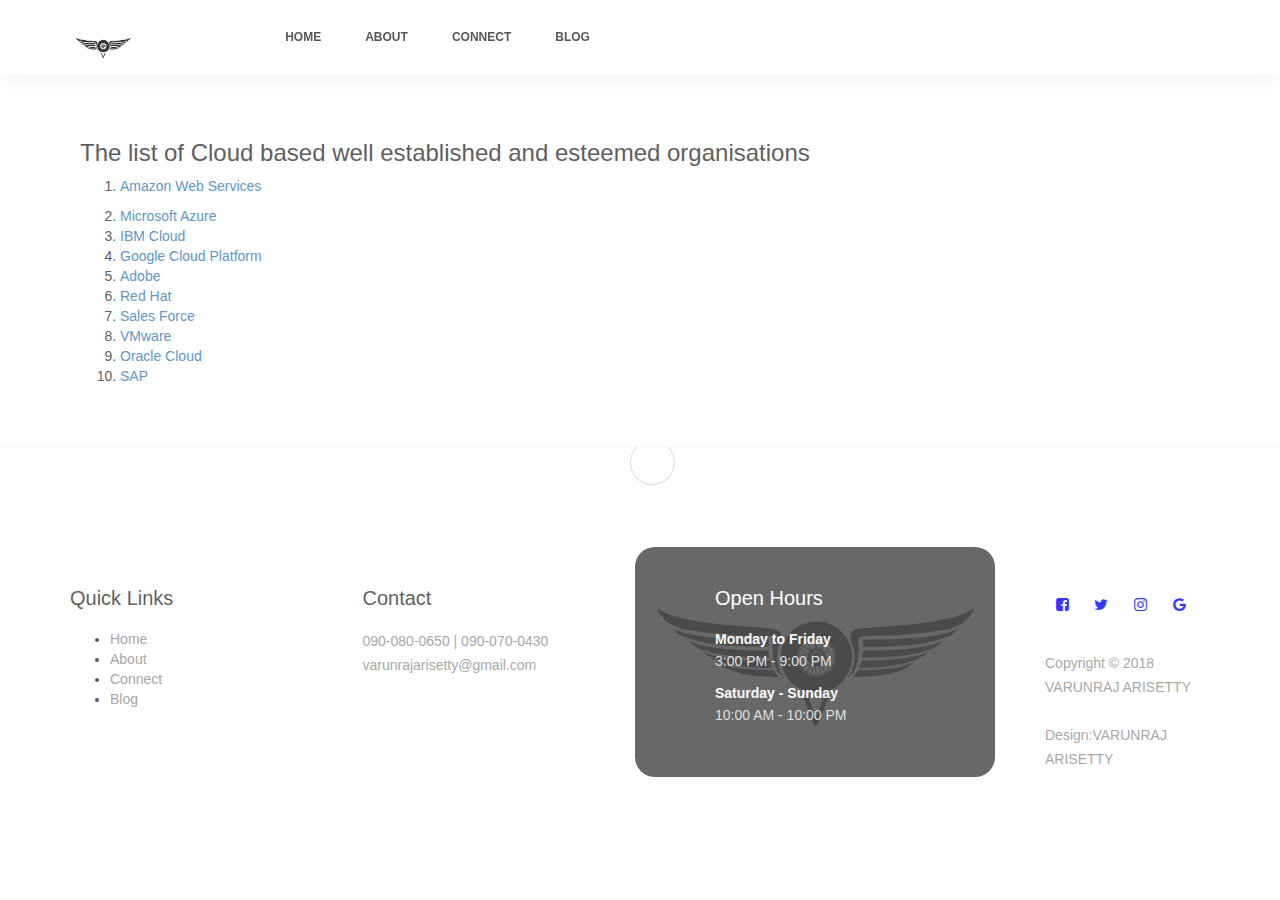
<file: page1.html>
<!DOCTYPE html>
<html lang="en">
<head>

     <title>   Varunraj Arisetty</title>
     <link rel="icon" href="images/icon.png" type="image/gif" sizes="16x16">

     <meta charset="UTF-8">
     <meta http-equiv="X-UA-Compatible" content="IE=Edge">
     <meta name="description" content="">
     <meta name="keywords" content="">
     <meta name="author" content="">
     <meta name="viewport" content="width=device-width, initial-scale=1, maximum-scale=1">

     <link rel="stylesheet" href="css/bootstrap.min.css">
     <link rel="stylesheet" href="css/font-awesome.min.css">
     
     
     <link rel="stylesheet" href="https://fonts.googleapis.com/css?family=Lato">
<link rel="stylesheet" href="https://cdnjs.cloudflare.com/ajax/libs/font-awesome/4.7.0/css/font-awesome.min.css">
     <!-- MAIN CSS   -->
     <link rel="stylesheet" href="css/connect.css">
     <link rel="stylesheet" type="text/css" href="blog.css">
     <!--popover-->
     <link rel="stylesheet" href="https://maxcdn.bootstrapcdn.com/bootstrap/3.3.7/css/bootstrap.min.css">
  <script src="https://ajax.googleapis.com/ajax/libs/jquery/3.3.1/jquery.min.js"></script>
  <script src="https://maxcdn.bootstrapcdn.com/bootstrap/3.3.7/js/bootstrap.min.js"></script>

</head>
<body>

     <!-- PRE LOADER -->
     <section class="preloader">
          <div class="spinner">

               <span class="spinner-rotate"></span>
               
          </div>
     </section>


     <!-- MENU -->
     <section class="navbar custom-navbar navbar-fixed-top" role="navigation">
          <div class="container">

               <div class="navbar-header">
                    <button class="navbar-toggle" data-toggle="collapse" data-target=".navbar-collapse">
                         <span class="icon icon-bar"></span>
                         <span class="icon icon-bar"></span>
                         <span class="icon icon-bar"></span>
                    </button>

                    <!-- lOGO TEXT HERE -->
                    <a href="index.html" class="navbar-brand"> <img src="images/icon1.png" id="icon1" height="60px" style="margin: 0px; margin-top: 0px; "> </a>
               </div>

               <!-- MENU LINKS -->
               <div class="collapse navbar-collapse">
                    <ul class="nav navbar-nav navbar-nav-first">
                         <li><a href="index.html" class="smoothScroll">Home</a></li>
                         <li><a href="#about" class="smoothScroll">About</a></li>
                         <li><a href="connect.html" class="smoothScroll">Connect</a></li>
                         <li><a href="blog.html">Blog</a></li>
                    </ul>

                    
               </div>

          </div>
     </section>


     <!-- HOME -->
    

<!-- Container (About Section) -->
<div class="" id="about">
  &nbsp;&nbsp;&nbsp;&nbsp;&nbsp;
  <h3 id="popover_h3">The list of Cloud based well established and esteemed organisations  </h3>
  <ol>
    <li><a href="https://aws.amazon.com/" target="_blank">Amazon Web Services</a></li>
    <p>
      
    </p>
    <li><a href="https://azure.microsoft.com/en-in/" target="_blank">Microsoft Azure</a></li>
    <li><a href="https://www.ibm.com/cloud/"> IBM Cloud</a></li>
    <li><a href="https://cloud.google.com/">Google Cloud Platform</a></li>
    <li><a href="https://www.adobe.com/in/creativecloud.html?gclid=Cj0KCQjw3KzdBRDWARIsAIJ8TMTaHsC4LkbxCLnwmHzOl5CwZir7xIdSOwCGMVvU9v2k21nVooQ9n74aAgWjEALw_wcB&sdid=SL4KMHQ2&mv=search&s_kwcid=AL!3085!3!155864519747!e!!g!!adobe%20cloud&ef_id=Wks4PAAAAW4P_TzJ:20180926165904:s">Adobe</a></li>
    <li><a href="https://www.redhat.com/en/topics/cloud">Red Hat</a></li>
    <li><a href="https://www.salesforce.com/in/cloudcomputing/"> Sales Force</a></li>
    <li><a href="https://www.vmware.com/in/cloud-services/infrastructure.html">VMware</a></li>
    <li><a href="https://www.oracle.com/cloud/"> Oracle Cloud</a></li>
    <li><a href="https://www.sap.com/trends/cloud.html">SAP</a></li>
  </ol>
</div>


<footer id="footer" data-stellar-background-ratio="0.5">
          <div class="container">
               <div class="row">
                    <div class="col-md-3 col-sm-8">
                         <div class="footer-info">
                              <div class="section-title">
                                   <h2 class="wow fadeInUp" data-wow-delay="0.2s">Quick Links</h2>
                              </div>
                              <ul>
                                   <li><a href="index.html">Home</a></li>
                                   <li><a href="#">About</a></li>
                                   <li><a href="connect.html">Connect</a></li>
                                   <li><a href="blog.html">Blog</a></li>
                              </ul>
                         </div>
                    </div>

                    <div class="col-md-3 col-sm-8">
                         <div class="footer-info">
                              <div class="section-title">
                                   <h2 class="wow fadeInUp" data-wow-delay="0.2s">Contact</h2>
                              </div>
                              <address class="wow fadeInUp" data-wow-delay="0.4s">
                                   <p>090-080-0650 | 090-070-0430</p>
                                   <p><a href="mailto:info@company.com">varunrajarisetty@gmail.com</a></p>
                                   
                              </address>
                         </div>
                    </div>

                    <div class="col-md-4 col-sm-8">
                         <div class="footer-info footer-open-hour">
                              <div class="section-title">
                                   <h2 class="wow fadeInUp" data-wow-delay="0.2s">Open Hours</h2>
                              </div>
                              <div class="wow fadeInUp" data-wow-delay="0.4s">
                                   
                                   <div>
                                        <strong>Monday to Friday</strong>
                                        <p>3:00 PM - 9:00 PM</p>
                                   </div>
                                   <div>
                                        <strong>Saturday - Sunday</strong>
                                        <p>10:00 AM - 10:00 PM</p>
                                   </div>
                              </div>
                         </div>
                    </div>

                    <div class="col-md-2 col-sm-4">
                         <ul class="wow fadeInUp social-icon" data-wow-delay="0.4s">
                              <li><a href="#" class="fa fa-facebook-square" attr="facebook icon"></a></li>
                              <li><a href="#" class="fa fa-twitter"></a></li>
                              <li><a href="#" class="fa fa-instagram"></a></li>
                              <li><a href="#" class="fa fa-google"></a></li>
                         </ul>

                         <div class="wow fadeInUp copyright-text" data-wow-delay="0.8s"> 
                              <p><br>Copyright &copy; 2018 <br>VARUNRAJ ARISETTY 
                              
                              <br><br>Design:VARUNRAJ ARISETTY
                              
                         </div>
                    </div>
                    
               </div>
          </div>
</footer>


     <!-- SCRIPTS -->
     <script src="js/jquery.js"></script>
     <script src="js/bootstrap.min.js"></script>
     <script src="js/carousel.min.js"></script>
     <script src="js/custom.js"></script> 
     <script>
     $(function(){
     $('[rel="popover"]').popover({
        container: 'body',
        html: true,
        content: function () {
            var clone = $($(this).data('popover-content')).clone(true).removeClass('hide');
            return clone;
        }
     }).click(function(e) {
        e.preventDefault();
     });
     });
     </script>
</body>
</html>
</file>
<file: css/carousel.css>
/**
 * Owl Carousel v2.2.1
 * Copyright 2013-2017 David Deutsch
 * Licensed under  ()
 */
/*
 *  Owl Carousel - Core
 */
.owl-carousel {
  display: none;
  width: 100%;
  -webkit-tap-highlight-color: transparent;
  /* position relative and z-index fix webkit rendering fonts issue */
  position: relative;
  z-index: 1; }
  .owl-carousel .owl-stage {
    position: relative;
    -ms-touch-action: pan-Y;
    -moz-backface-visibility: hidden;
    /* fix firefox animation glitch */ }
  .owl-carousel .owl-stage:after {
    content: ".";
    display: block;
    clear: both;
    visibility: hidden;
    line-height: 0;
    height: 0; }
  .owl-carousel .owl-stage-outer {
    position: relative;
    overflow: hidden;
    /* fix for flashing background */
    -webkit-transform: translate3d(0px, 0px, 0px); }
  .owl-carousel .owl-wrapper,
  .owl-carousel .owl-item {
    -webkit-backface-visibility: hidden;
    -moz-backface-visibility: hidden;
    -ms-backface-visibility: hidden;
    -webkit-transform: translate3d(0, 0, 0);
    -moz-transform: translate3d(0, 0, 0);
    -ms-transform: translate3d(0, 0, 0); }
  .owl-carousel .owl-item {
    position: relative;
    min-height: 1px;
    float: left;
    -webkit-backface-visibility: hidden;
    -webkit-tap-highlight-color: transparent;
    -webkit-touch-callout: none; }
  .owl-carousel .owl-item img {
    display: block;
    width: 100%; }
  .owl-carousel .owl-nav.disabled,
  .owl-carousel .owl-dots.disabled {
    display: none; }
  .owl-carousel .owl-nav .owl-prev,
  .owl-carousel .owl-nav .owl-next,
  .owl-carousel .owl-dot {
    cursor: pointer;
    cursor: hand;
    -webkit-user-select: none;
    -khtml-user-select: none;
    -moz-user-select: none;
    -ms-user-select: none;
    user-select: none; }
  .owl-carousel.owl-loaded {
    display: block; }
  .owl-carousel.owl-loading {
    opacity: 0;
    display: block; }
  .owl-carousel.owl-hidden {
    opacity: 0; }
  .owl-carousel.owl-refresh .owl-item {
    visibility: hidden; }
  .owl-carousel.owl-drag .owl-item {
    -webkit-user-select: none;
    -moz-user-select: none;
    -ms-user-select: none;
    user-select: none; }
  .owl-carousel.owl-grab {
    cursor: move;
    cursor: grab; }
  .owl-carousel.owl-rtl {
    direction: rtl; }
  .owl-carousel.owl-rtl .owl-item {
    float: right; }

/* No Js */
.no-js .owl-carousel {
  display: block; }

/*
 *  Owl Carousel - Animate Plugin
 */
.owl-carousel .animated {
  animation-duration: 1000ms;
  animation-fill-mode: both; }

.owl-carousel .owl-animated-in {
  z-index: 0; }

.owl-carousel .owl-animated-out {
  z-index: 1; }

.owl-carousel .fadeOut {
  animation-name: fadeOut; }

@keyframes fadeOut {
  0% {
    opacity: 1; }
  100% {
    opacity: 0; } }

/*
 * 	Owl Carousel - Auto Height Plugin
 */
.owl-height {
  transition: height 500ms ease-in-out; }

/*
 * 	Owl Carousel - Lazy Load Plugin
 */
.owl-carousel .owl-item .owl-lazy {
  opacity: 0;
  transition: opacity 400ms ease; }

.owl-carousel .owl-item img.owl-lazy {
  transform-style: preserve-3d; }

/*
 * 	Owl Carousel - Video Plugin
 */
.owl-carousel .owl-video-wrapper {
  position: relative;
  height: 100%;
  background: #000; }

.owl-carousel .owl-video-play-icon {
  position: absolute;
  height: 80px;
  width: 80px;
  left: 50%;
  top: 50%;
  margin-left: -40px;
  margin-top: -40px;
  background: url("owl.video.play.png") no-repeat;
  cursor: pointer;
  z-index: 1;
  -webkit-backface-visibility: hidden;
  transition: transform 100ms ease; }

.owl-carousel .owl-video-play-icon:hover {
  -ms-transform: scale(1.3, 1.3);
      transform: scale(1.3, 1.3); }

.owl-carousel .owl-video-playing .owl-video-tn,
.owl-carousel .owl-video-playing .owl-video-play-icon {
  display: none; }

.owl-carousel .owl-video-tn {
  opacity: 0;
  height: 100%;
  background-position: center center;
  background-repeat: no-repeat;
  background-size: contain;
  transition: opacity 400ms ease; }

.owl-carousel .owl-video-frame {
  position: relative;
  z-index: 1;
  height: 100%;
  width: 100%; }
</file>
<file: css/style.css>
@import url('https://fonts.googleapis.com/css?family=Montserrat:400,700');

  body {
    background: #ffffff;
    font-family: 'Montserrat', sans-serif;
    overflow-x: hidden;
  }
::selection {
    color: white;
    background: #3f3717;
}


  /*---------------------------------------
     TYPOGRAPHY              
  -----------------------------------------*/

  h1,h2,h3,h4,h5,h6 {
    font-weight: bold;
    line-height: inherit;
  }

  h1 {
    color: #252525;
    font-size: 3em;
    line-height: 50px;
  }

  h2 {
    color: #353535;
    font-size: 2em;
    padding-bottom: 10px;
  }

  h3 {
    font-size: 1.5em;
    margin-bottom: 0;
  }

  h3,
  h3 a {
    color: #454545;
  }

  p {
    color: #757575;
    font-size: 14px;
    font-weight: normal;
    line-height: 24px;
  }



  /*---------------------------------------
     GENERAL               
  -----------------------------------------*/

  html{
    -webkit-font-smoothing: antialiased;
  }

  a {
    color: #252525;
    -webkit-transition: 0.5s;
    transition: 0.5s;
    text-decoration: none !important;
  }

  a:hover, a:active, a:focus {
    color: #ce3232;
    outline: none;
  }

  ::-webkit-scrollbar{
    width: 8px;
    height: 8px;
  }

  ::-webkit-scrollbar-thumb {
    cursor: pointer;
    background: #000000;
  }

  .section-title {
    padding-bottom: 40px;
  }

  .section-title h2 {
    margin: 0;
  }

  .section-title h4 {
    color: #bfbdbd;
    font-size: 10px;
    letter-spacing: 1px;
    text-transform: uppercase;
    margin-top: 0;
  }

  .overlay {
    background: rgba(0,0,0,0.5);
    position: absolute;
    top: 0;
    right: 0;
    bottom: 0;
    left: 0;
    width: 100%;
    height: 100%;
  }

  section {
    position: relative;
    padding: 100px 0;
  }

  


  /*---------------------------------------
     BUTTONS               
  -----------------------------------------*/

  .section-btn {
    background: #ce3232;
    border-radius: 0;
    border: 0;
    color: #f9f9f9;
    font-size: inherit;
    font-weight: normal;
    padding: 10px 25px;
    transition: 0.5s 0.2s;
  }



  /*---------------------------------------
       PRE LOADER              
  -----------------------------------------*/

  .preloader {
    position: fixed;
    top: 0;
    left: 0;
    width: 100%;
    height: 100%;
    z-index: 99999;
    display: flex;
    flex-flow: row nowrap;
    justify-content: center;
    align-items: center;
    background: none repeat scroll 0 0 #ffffff;
  }

  .spinner {
    border: 1px solid transparent;
    border-radius: 3px;
    position: relative;
  }

  .spinner:before {
    content: '';
    box-sizing: border-box;
    
    position: absolute;
    top: 50%;
    left: 50%;
    width: 45px;
    height: 45px;
    margin-top: -10px;
    margin-left: -10px;
    border-radius: 50%;
    border: 1px solid #575757;
    border-top-color: #ffffff;
    animation: spinner .9s linear infinite;
  }

  @-webkit-@keyframes spinner {
    to {transform: rotate(360deg);}
  }

  @keyframes spinner {
    to {transform: rotate(360deg);}
  }



  /*---------------------------------------
      MENU              
  -----------------------------------------*/

  .custom-navbar {
    border: none;
    margin-bottom: 0;
    padding: 25px 0;
  }
  

  .custom-navbar .navbar-brand {
    color: #ffffff;
    font-size: 18px;
    font-weight: bold;
  }

  .custom-navbar .navbar-brand span {
    color: #ce3232;
  }

  .top-nav-collapse {
    background: #ffffff;
  }

  .custom-navbar .navbar-nav.navbar-nav-first {
    margin-left: 8em;
  }

  .custom-navbar .navbar-nav.navbar-right li a {
    padding-right: 12px;
    padding-left: 12px;
  }

  .custom-navbar .navbar-nav.navbar-right .section-btn {
    display: inline-block;
    margin: 0.2em 0 0 1em;
  }

  .custom-navbar .navbar-nav.navbar-right .section-btn:hover {
    background: #292929;
    color: #ffffff;
  }

  .custom-navbar .navbar-nav.navbar-right .section-btn:focus {
    color: #ffffff;
  }

  .custom-navbar .navbar-nav.navbar-right .section-btn a {
    padding: 10px 25px;
  }

  .custom-navbar .nav .section-btn a:hover {
    color: #ffffff;
  }

  .custom-navbar .nav li a {
    font-size: 12px;
    font-weight: bold;
    color: #ffffff;
    padding-right: 22px;
    padding-left: 22px;
    text-transform: uppercase;
  }

  .custom-navbar .nav li a:hover {
    background: transparent;
    color: #ce3232;
  }

  .custom-navbar .navbar-nav > li > a:hover,
  .custom-navbar .navbar-nav > li > a:focus {
    background-color: transparent;
  }

  .custom-navbar .nav li.active > a {
    background-color: transparent;
    color: #ce3232;
  }

  .custom-navbar .navbar-toggle {
    border: none;
    padding-top: 10px;
  }

  .custom-navbar .navbar-toggle {
    background-color: transparent;
  }

  .custom-navbar .navbar-toggle .icon-bar {
    background: #252525;
    border-color: transparent;
  }

  @media(min-width:768px) {
    .custom-navbar {
      border-bottom: 0;
      background: 0 0; 
    }

    .custom-navbar.top-nav-collapse {
      background: #ffffff;
      -webkit-box-shadow: 0 1px 30px rgba(0, 0, 0, 0.1);
      -moz-box-shadow: 0 1px 30px rgba(0, 0, 0, 0.1);
      box-shadow: 0 1px 30px rgba(0, 0, 0, 0.1);
      padding: 12px 0;
    }

    .top-nav-collapse .navbar-brand {
      color: #454545;
    }

    .top-nav-collapse .nav li a {
      color: #575757;
    }
    .top-nav-collapse .navbar-brand img {
      height:200%;
    }

    .top-nav-collapse .nav .section-btn a {
      color: #ffffff;
    }
   
  }



  /*---------------------------------------
      HOME              
  -----------------------------------------*/

  #home {
    padding: 0;
  }

  #home h1 {
    color: #ffffff;
    padding-bottom: 30px;
  }

  #home h3 {
    color: #f9f9f9;
    font-size: 14px;
    line-height: inherit;
    letter-spacing: 2px;
    text-transform: uppercase;
    margin: 0;
  }

  @media (min-width: 768px) {
    .slider .col-md-8 {
      padding-left: 0;
    }
  }

  .slider .owl-dots {
    position: absolute;
    top: 50%;
    right: 2em;
    justify-content: center;
  }

  .owl-theme .owl-dots .owl-dot {
    display: block;
  }

  .owl-theme .owl-dots .owl-dot span {
    width: 12px;
    height: 12px;
    margin: 7px 10px;
    border: 2px solid #d9d9d9;
    background: transparent;
    display: block;
    -webkit-backface-visibility: visible;
    transition: opacity 200ms ease;
    border-radius: 30px;
  }

  .owl-theme .owl-dots .owl-dot.active span, .owl-theme .owl-dots .owl-dot:hover span {
    background-color: #ffffff;
    border-color: transparent;
  }

  .slider .caption {
    display: flex;
    justify-content: center;
    flex-direction: column;
    text-align: left;
    background-color: rgba(20,20,20,0.2);
    height: 100%;
    color: #fff;
    cursor: e-resize;
    padding: 4em 0 0 2em;
  }

  .slider .item {
    background-position: inherit;
    background-repeat: no-repeat;
    background-attachment: local;
    background-size: cover;
    height: 650px;
  }

  .slider .item-first {
    background-image: url(../images/parallax1.jpg);
  }

  .slider .item-second {
    background-image: url(../images/parallax2.jpg);
  }

  .slider .item-third {
    background-image: url(../images/parallax3.jpg);
  }

  .slider .item-second .section-btn {
    background: #292929;
  }

  .slider .item-second .section-btn:hover {
    background: #ffffff;
  }

  .slider .item-third .section-btn {
    background: transparent;
    border: 1px solid #ffffff;
  }

  .slider .item-third .section-btn:hover,
  .slider .item-third .section-btn:focus {
    background: #ce3232;
    border-color: transparent;
    color: #ffffff;
  }



  /*---------------------------------------
      ABOUT              
  -----------------------------------------*/

  #about {
    padding-bottom: 0;
  }

  .about-info {
    padding-left:150px;   
    text-align: center;
    margin-left: 15px;
    width: 50%;
  }

  .about-info .section-title {
    padding-bottom: 20px;
  }

  .about-image {
    position: absolute;
  }
  .img-circle{
    

  }
  .about-info img{
    padding-left: 500px;
  }


  /*---------------------------------------
      TEAM              
  -----------------------------------------*/

  
  /*---------------------------------------
     MENU              
  -----------------------------------------*/

  

  /*---------------------------------------
      TESTIMONIAL             
  -----------------------------------------*/

  

  /*---------------------------------------
      CONTACT             
  -----------------------------------------*/

  


  /*---------------------------------------
     FOOTER              
  -----------------------------------------*/

  footer {
    border-top: 1px solid rgba(0,0,0,0.05);
    padding: 120px 0;
    padding-bottom: 80px;
  }

  footer .section-title {
    padding-bottom: 10px;
  }

  footer h2 {
    font-size: 20px;
  }

  footer a,
  footer p {
    color: #909090;
  }

  footer strong {
    color: #d9d9d9;
  }

  footer address p {
    margin-bottom: 0;
  }

  .footer-info,
  footer .social-icon {
    margin-top: 20px;
  }

  .footer-open-hour {
    background: #ce3232;
    background: url('../images/icon1.png') center center no-repeat;
    background-size: cover;
    border-radius: 20px;
    margin-top: 0;
    padding: 40px 0 40px 80px;
    overflow: hidden;
    position: relative;
    z-index: 22;
    right: 20px;
    bottom: 20px;
  }

  .footer-open-hour::after {
    background: rgba(29,29,29,0.85);
    content: "";
    position: absolute;
    top: 0;
    right: 0;
    bottom: 0;
    left: 0;
    width: 100%;
    height: 100%;
    z-index: -2222;
  }

  .footer-open-hour h2 {
    color: #ffffff;
  }

  .footer-open-hour p {
    color: #d9d9d9;
  }

  .footer-open-hour strong {
    color: #f9f9f9;
  }



  /*---------------------------------------
     SOCIAL ICON              
  -----------------------------------------*/

  .social-icon {
    position: relative;
    padding: 0;
    margin: 0;
  }

  .social-icon li {
    display: inline-block;
    list-style: none;
    margin-bottom: 5px;
  }

  .social-icon li a {
    border-radius: 100px;
    color: blue;
    font-size: 15px;
    width: 35px;
    height: 35px;
    line-height: 35px;
    text-decoration: none;
    text-align: center;
    transition: all 0.4s ease-in-out;
    position: relative;
  }

  .social-icon li a:hover {
    background: blue;
    color: #ffffff;
  }



  /*---------------------------------------
     RESPONSIVE STYLES              
  -----------------------------------------*/

  @media screen and (max-width: 1170px) {
    .custom-navbar .navbar-nav.navbar-nav-first {
      margin-left: inherit;
    }
    .custom-navbar .navbar-brand img{
    height: 150%;
  }
  }


  @media only screen and (max-width: 1200px) {
    
   .custom-navbar .navbar-brand img{
    height: 150%;
  }
  }


  @media only screen and (max-width: 992px) {
    section {
      padding: 60px 0;
    }
    .custom-navbar .navbar-brand img{
    height: 200%;
  }
    .custom-navbar .section-btn {
      margin-left: 1em;
    }
    .custom-navbar .navbar-brand img{
    height: 200%;
  }
    .slider .item {
      background-position: center;
    }

    .footer-info {
      margin-bottom: 50px;
    }
    
  }


  @media only screen and (min-width: 768px) and (max-width: 991px) {
    .custom-navbar .nav li a {
      padding-right: 10px;
      padding-left: 10px;
    }
    .custom-navbar .navbar-brand img{
    height: 200%;
  }
  }

  @media only screen and (max-width: 767px) {
   
    h1 {
      font-size: 2.5em;
    }

    h1,h2,h3 {
      line-height: normal;
    }

    .custom-navbar {
      background: #ffffff;
      -webkit-box-shadow: 0 1px 30px rgba(0, 0, 0, 0.1);
      -moz-box-shadow: 0 1px 30px rgba(0, 0, 0, 0.1);
      box-shadow: 0 1px 30px rgba(0, 0, 0, 0.1);
      padding: 10px 0;
      text-align: center;
    }
    .custom-navbar .navbar-brand img{
    height: 200%;
  }
    .custom-navbar .nav li a {
      line-height: normal;
      padding: 10px;
    }

    .custom-navbar .navbar-brand,
    .top-nav-collapse .navbar-brand {
      color: #252525;
      font-weight: 600;

    }


    .custom-navbar .nav li a,
    .top-nav-collapse .nav li a {
      color: #575757;
    }

    .custom-navbar .navbar-nav.navbar-right li {
      display: inline-block;
    }

    .custom-navbar .navbar-nav.navbar-right .section-btn {
      display: block !important;
      width: 50%;
      margin: 10px auto 10px auto;
      padding: 10px;
    }

    .custom-navbar .section-btn a {
      color: #ffffff !important;
    }

    .slider .caption {
      padding: 0;
    }


    footer {
      padding: 60px 0;
      padding-bottom: 60px;
    }

    .footer-open-hour {
      right: 0;
      bottom: 0;
      margin-top: 30px;
    }
  }


  @media only screen and (max-width: 580px) {
    h1 {
      font-size: 2.1em;
    }

    h2 {
      font-size: 1.8em;
    }

    .menu-thumb .menu-info {
      top: 60%;
    }
  }

#bio
{
  background-color: #af3b6a;
  color: #ffffff;
  height: 35px;
  width: 120px;
  border-radius: 25px;
  font-weight: 50px;
  font-style: italic;
  padding: 5px 5px 5px 5px;
  border:none;
  transition: all 0.5s;
}

#bio span {
  cursor: pointer;
  display: inline-block;
  position: relative;
  transition: 0.5s;
}

#bio span:after {
  content: '\00bb';
  position: absolute;
  opacity: 0;
  top: 0;
  right: -20px;
  transition: 0.5s;
}

#bio:hover span {
  padding-right: 25px;
}

#bio:hover span:after {
  opacity: 1;
  right: 0;
}
</file>
<file: css/blog.css>
body,h1,h2,h3,h4,h5,h6 
body, html {
   height: 100%;
    color: #777;
    
}
::selection {
    color: white;
    background: #3f3717;
}
/* Create a Parallax Effect */
.bgimg-1{
    background-attachment: fixed;
    background-position: center;
    background-repeat: no-repeat;
    background-size: cover;
}

/* First image (Logo. Full height) */
.bgimg-1 {
    background-image: url('../images/parallax_blog.jpg'); 
    height: 100%;
}





/* Turn off parallax scrolling for tablets and phones */
@media only screen and (max-device-width: 1024px)
{
    .bgimg-1 
    {
        background-attachment: scroll;
    }
}
.center
{
    text-align: center;
}
.blog_h
{
    color:#84722b;
    display: inline-block;
    font-weight: bold;
    font-size: 30px;
}
#title
{
    font-style: italic;
    font-size: 50px;
    
    text-shadow:0.5px 0.5px #47494f;
}

 @media only screen and (max-width:1500px) and (min-width:1110px)  {
    
   #logo{
    white-space: nowrap;
    margin: 0 300px 0 400px;
    

}

 @media only screen and (min-width:1500px) {
    #logo{
        margin:0 auto;
    }
 
 }
 .profile-img
    {
        padding: 50px;
    }
}


#logo img{
    vertical-align: middle;
    margin-bottom:25px;
     height:100px;
    width:120px;

}
#blog_p{
    margin: 10px;
    font-size: 17px;
    
}

#cloud_h a:hover{
 color: #0c1b28;
  background-color:#e8dfd3 ;
}
#cloud_h{
font-size:30px;
margin: 50px;
}
#cloud_h a{
  color:#84722b;
}
.emp-profile{
    padding: 3%;
    margin-top: 3%;
    margin-bottom: 3%;
    border-radius: 0.5rem;
    background: #fff;
}
.profile-img{
    text-align: center;
}
.profile-img img{
    width: 193px;
    height: 235px;
    border: 1px solid #ddd;
    border-radius: 4px;
    padding: 5px;
}
.profile-img img:hover {
    box-shadow: 0 0 2px 1px rgba(0, 140, 186, 0.5);
}
.profile-head h5{
    color: #333;
}
.profile-head h6{
    color: #0062cc;
}
.profile-edit-btn{
    border: none;
    border-radius: 1.5rem;
    width: 70%;
    padding: 2%;
    font-weight: 600;
    color: #6c757d;
    cursor: pointer;
}
.proile-rating{
    font-size: 12px;
    color: #818182;
    margin-top: 5%;
}
.proile-rating span{
    color: #495057;
    font-size: 15px;
    font-weight: 600;
}
.profile-head .nav-tabs{
    margin-bottom:5%;
}
.profile-head .nav-tabs .nav-link{
    font-weight:600;
    border: none;
}
.profile-head .nav-tabs .nav-link.active{
    border: none;
    border-bottom:2px solid #0062cc;
}
.profile-work{
    padding: 14%;
    margin-top: -15%;
}
.profile-work p{
    font-size: 12px;
    color: #818182;
    font-weight: 600;
    margin-top: 10%;
}
.profile-work a{
    text-decoration: none;
    color: #495057;
    font-weight: 600;
    font-size: 14px;
}
.profile-work ul{
    list-style: none;
}
.profile-tab label{
    font-weight: 600;
}
.profile-tab p{
    font-weight: 600;
    color: #0062cc;
}

#popover_h3{
  color:#84722b;
  font-size: 40px;
  font-weight: bold;
  display: inline-block;
}
#page_sub_li {
     font-size: 20px;
     line-height: 35px;
}
#page_li a:hover{
 color: #0c1b28;
  background-color:#e8dfd3 ;
}
#page_li{
font-size:30px;
}
#page_li a{
  color:#84722b;
}
#page_p{
  font-size: 25px;
  padding: 25px;
  line-height: 35px;
}
@media only screen and (max-width:700px)
{
    #cloud_h
    {
      font-size: 20px;
    }
    .bgimg-1
    {
        background-size: 130%;
    }    
    .profile-img
    {
        padding: 50px;
    }
    #page_li,#page_p,#popover_h3, #page_li a,#page_sub_li{
        font-size: 125%; 
        padding: 5px;
    }

}
  @media screen and (max-width: 1170px) {
   #page_li,#page_p,#popover_h3, #page_li a,#page_sub_li{
             

    }

  }


  @media only screen and (max-width: 1200px) {
  }

  @media only screen and (max-width: 992px) {

  }


  @media only screen and (min-width: 768px) and (max-width: 991px) {

  }

  @media only screen and (max-width: 767px) {

  }

  @media only screen and (max-width: 580px) {
    #page_li,#page_p,#popover_h3, #page_li a,#page_sub_li{
            font-size: 105%; 
            padding: 1px;
    }
     .bgimg-1
    {
        background-size: 150%;
    }   
  }
</file>
<file: css/connect.css>
@import url('https://fonts.googleapis.com/css?family=Montserrat:400,700');

  body {
    background: #ffffff;
    font-family: 'Montserrat', sans-serif;
    overflow-x: hidden;
  }

::selection {
    color: white;
    background: #3f3717;
}

  /*---------------------------------------
     TYPOGRAPHY              
  -----------------------------------------*/

  h1,h2,h3,h4,h5,h6 {
    font-weight: bold;
    line-height: inherit;
  }

  h1 {
    color: #252525;
    font-size: 3em;
    line-height: 50px;
  }

  h2 {
    color: #353535;
    font-size: 2em;
    padding-bottom: 10px;
  }

  h3 {
    font-size: 1.5em;
    margin-bottom: 0;
  }

  h3,
  h3 a {
    color: #454545;
  }

  p {
    color: #757575;
    font-size: 14px;
    font-weight: normal;
    line-height: 24px;
  }



  /*---------------------------------------
     GENERAL               
  -----------------------------------------*/

  html{
    -webkit-font-smoothing: antialiased;
  }

  a {
    color: #252525;
    -webkit-transition: 0.5s;
    transition: 0.5s;
    text-decoration: none !important;
  }

  a:hover, a:active, a:focus {
    color: #ce3232;
    outline: none;
  }

  ::-webkit-scrollbar{
    width: 8px;
    height: 8px;
  }

  ::-webkit-scrollbar-thumb {
    cursor: pointer;
    background: #000000;
  }

  .section-title {
    padding-bottom: 40px;
  }

  .section-title h2 {
    margin: 0;
  }

  .section-title h4 {
    color: #bfbdbd;
    font-size: 10px;
    letter-spacing: 1px;
    text-transform: uppercase;
    margin-top: 0;
  }

  .overlay {
    background: rgba(0,0,0,0.5);
    position: absolute;
    top: 0;
    right: 0;
    bottom: 0;
    left: 0;
    width: 100%;
    height: 100%;
  }

  section {
    position: relative;
    padding: 100px 0;
  }

  


  /*---------------------------------------
     BUTTONS               
  -----------------------------------------*/

  .section-btn {
    background: #ce3232;
    border-radius: 0;
    border: 0;
    color: #f9f9f9;
    font-size: inherit;
    font-weight: normal;
    padding: 10px 25px;
    transition: 0.5s 0.2s;
  }



  /*---------------------------------------
       PRE LOADER              
  -----------------------------------------*/

  .preloader {
    position: fixed;
    top: 0;
    left: 0;
    width: 100%;
    height: 100%;
    z-index: 99999;
    display: flex;
    flex-flow: row nowrap;
    justify-content: center;
    align-items: center;
    background: none repeat scroll 0 0 #ffffff;
  }

  .spinner {
    border: 1px solid transparent;
    border-radius: 3px;
    position: relative;
  }

  .spinner:before {
    content: '';
    box-sizing: border-box;
    position: absolute;
    top: 50%;
    left: 50%;
    width: 45px;
    height: 45px;
    margin-top: -10px;
    margin-left: -10px;
    border-radius: 50%;
    border: 1px solid #575757;
    border-top-color: #ffffff;
    animation: spinner .9s linear infinite;
  }

  @-webkit-@keyframes spinner {
    to {transform: rotate(360deg);}
  }

  @keyframes spinner {
    to {transform: rotate(360deg);}
  }



  /*---------------------------------------
      MENU              
  -----------------------------------------*/

  .custom-navbar {
    border: none;
    margin-bottom: 0;
    padding: 25px 0;
    -webkit-box-shadow: 0 1px 30px rgba(0, 0, 0, 0.1);
      -moz-box-shadow: 0 1px 30px rgba(0, 0, 0, 0.1);
      box-shadow: 0 1px 30px rgba(0, 0, 0, 0.1);
      padding: 12px 0;
    z-index: 70000;
  }
  

  .custom-navbar .navbar-brand {
    color: #ffffff;
    font-size: 18px;
    font-weight: bold;
  }
  .navbar-brand img{
    height: 200%;
  }

  .custom-navbar .navbar-brand span {
    color: #ce3232;
  }

  .top-nav-collapse {
    background: #ffffff;
  }

  .custom-navbar .navbar-nav.navbar-nav-first {
    margin-left: 8em;
  }

  .custom-navbar .navbar-nav.navbar-right li a {
    padding-right: 12px;
    padding-left: 12px;
  }

  .custom-navbar .navbar-nav.navbar-right .section-btn {
    display: inline-block;
    margin: 0.2em 0 0 1em;
  }

  .custom-navbar .navbar-nav.navbar-right .section-btn:hover {
    background: #292929;
    color: #ffffff;
  }

  .custom-navbar .navbar-nav.navbar-right .section-btn:focus {
    color: #ffffff;
  }

  .custom-navbar .navbar-nav.navbar-right .section-btn a {
    padding: 10px 25px;
  }

  .custom-navbar .nav .section-btn a:hover {
    color: #ffffff;
  }

  .custom-navbar .nav li a {
    font-size: 12px;
    font-weight: bold;
    color: #292929;
    padding-right: 22px;
    padding-left: 22px;
    text-transform: uppercase;
  }

  .custom-navbar .nav li a:hover {
    background: transparent;
    color: #ce3232;
  }

  .custom-navbar .navbar-nav > li > a:hover,
  .custom-navbar .navbar-nav > li > a:focus {
    background-color: transparent;
  }

  .custom-navbar .nav li.active > a {
    background-color: transparent;
    color: #ce3232;
  }

  .custom-navbar .navbar-toggle {
    border: none;
    padding-top: 10px;
  }

  .custom-navbar .navbar-toggle {
    background-color: transparent;
  }

  .custom-navbar .navbar-toggle .icon-bar {
    background: #252525;
    border-color: transparent;
  }

  @media(min-width:768px) {
    .custom-navbar {
      border-bottom: 0;
      background: #ffffff; 
    }

    .custom-navbar.top-nav-collapse {
      background: #ffffff;
      -webkit-box-shadow: 0 1px 30px rgba(0, 0, 0, 0.1);
      -moz-box-shadow: 0 1px 30px rgba(0, 0, 0, 0.1);
      box-shadow: 0 1px 30px rgba(0, 0, 0, 0.1);
      padding: 12px 0;
    }

    .top-nav-collapse .navbar-brand {
      color: #454545;
    }

    .top-nav-collapse .nav li a {
      color: #575757;
    }
    .top-nav-collapse .navbar-brand img {
      height:200%;
    }

    .top-nav-collapse .nav .section-btn a {
      color: #ffffff;
    }
   
  }



  /*---------------------------------------
      HOME              
  -----------------------------------------*/

  #home {
    padding: 0;
  }

  #home h1 {
    color: #ffffff;
    padding-bottom: 30px;
  }

  #home h3 {
    color: #f9f9f9;
    font-size: 14px;
    line-height: inherit;
    letter-spacing: 2px;
    text-transform: uppercase;
    margin: 0;
  }

  @media (min-width: 768px) {
    
    }

  /*---------------------------------------
      ABOUT              
  -----------------------------------------*/

  #about {
    padding-bottom: 50px;
    padding-top: 100px;
    padding-left: 80px;
  }

  


  /*---------------------------------------
      TEAM              
  -----------------------------------------*/

  
  /*---------------------------------------
     MENU              
  -----------------------------------------*/

  

  /*---------------------------------------
      TESTIMONIAL             
  -----------------------------------------*/

  

  /*---------------------------------------
      CONTACT             
  -----------------------------------------*/

  


  /*---------------------------------------
     FOOTER              
  -----------------------------------------*/

  footer {
    border-top: 1px solid rgba(0,0,0,0.05);
    padding: 120px 0;
    padding-bottom: 80px;
  }

  footer .section-title {
    padding-bottom: 10px;
  }

  footer h2 {
    font-size: 20px;
  }

  footer a,
  footer p {
    color: #909090;
  }

  footer strong {
    color: #d9d9d9;
  }

  footer address p {
    margin-bottom: 0;
  }

  .footer-info,
  footer .social-icon {
    margin-top: 20px;
  }

  .footer-open-hour {
    background: #ce3232;
    background: url('../images/icon1.png') center center no-repeat;
    background-size: cover;
    border-radius: 20px;
    margin-top: 0;
    padding: 40px 0 40px 80px;
    overflow: hidden;
    position: relative;
    z-index: 22;
    right: 20px;
    bottom: 20px;
  }

  .footer-open-hour::after {
    background: rgba(29,29,29,0.85);
    content: "";
    position: absolute;
    top: 0;
    right: 0;
    bottom: 0;
    left: 0;
    width: 100%;
    height: 100%;
    z-index: -2222;
  }

  .footer-open-hour h2 {
    color: #ffffff;
  }

  .footer-open-hour p {
    color: #d9d9d9;
  }

  .footer-open-hour strong {
    color: #f9f9f9;
  }



  /*---------------------------------------
     SOCIAL ICON              
  -----------------------------------------*/

  .social-icon {
    position: relative;
    padding: 0;
    margin: 0;
  }

  .social-icon li {
    display: inline-block;
    list-style: none;
    margin-bottom: 5px;
  }

  .social-icon li a {
    border-radius: 100px;
    color: blue;
    font-size: 15px;
    width: 35px;
    height: 35px;
    line-height: 35px;
    text-decoration: none;
    text-align: center;
    transition: all 0.4s ease-in-out;
    position: relative;
  }

  .social-icon li a:hover {
    background: blue;
    color: #ffffff;
  }



  /*---------------------------------------
     RESPONSIVE STYLES              
  -----------------------------------------*/

  @media screen and (max-width: 1170px) {
    .custom-navbar .navbar-nav.navbar-nav-first {
      margin-left: inherit;
    }
    .custom-navbar .navbar-brand img{
    height: 150%;
  }
  
  }


  @media only screen and (max-width: 1200px) {
    
   .custom-navbar .navbar-brand img{
    height: 150%;
  }
  
}
  }


  @media only screen and (max-width: 992px) {
    section {
      padding: 60px 0;
    }
    .custom-navbar .navbar-brand img{
    height: 200%;
  }
    .custom-navbar .section-btn {
      margin-left: 1em;
    }
    .custom-navbar .navbar-brand img{
    height: 200%;
  }
    .slider .item {
      background-position: center;
    }

    .footer-info {
      margin-bottom: 50px;
    }
    #page_body{
  margin: 500px;
}
  }


  @media only screen and (min-width: 768px) and (max-width: 991px) {
    .custom-navbar .nav li a {
      padding-right: 10px;
      padding-left: 10px;
    }
    .custom-navbar .navbar-brand img{
    height: 200%;
  }
#page_body{
  margin: 50px;
}
  }

  @media only screen and (max-width: 767px) {
   
    h1 {
      font-size: 2.5em;
    }

    h1,h2,h3 {
      line-height: normal;
    }

    .custom-navbar {
      background: #ffffff;
      -webkit-box-shadow: 0 1px 30px rgba(0, 0, 0, 0.1);
      -moz-box-shadow: 0 1px 30px rgba(0, 0, 0, 0.1);
      box-shadow: 0 1px 30px rgba(0, 0, 0, 0.1);
      padding: 10px 0;
      text-align: center;
    }
    .custom-navbar .navbar-brand img{
    height: 200%;
  }
    .custom-navbar .nav li a {
      line-height: normal;
      padding: 10px;
    }

    .custom-navbar .navbar-brand,
    .top-nav-collapse .navbar-brand {
      color: #252525;
      font-weight: 600;

    }


    .custom-navbar .nav li a,
    .top-nav-collapse .nav li a {
      color: #575757;
    }

    .custom-navbar .navbar-nav.navbar-right li {
      display: inline-block;
    }

    .custom-navbar .navbar-nav.navbar-right .section-btn {
      display: block !important;
      width: 50%;
      margin: 10px auto 10px auto;
      padding: 10px;
    }

    .custom-navbar .section-btn a {
      color: #ffffff !important;
    }

    .slider .caption {
      padding: 0;
    }


    footer {
      padding: 60px 0;
      padding-bottom: 60px;
    }

    .footer-open-hour {
      right: 0;
      bottom: 0;
      margin-top: 30px;
    }
    #page_body{
      margin:0px;
    }
  }


  @media only screen and (max-width: 580px) {
    h1 {
      font-size: 2.1em;
    }

    h2 {
      font-size: 1.8em;
    }

    .menu-thumb .menu-info {
      top: 60%;
    }
  }

/*git-img*/
.img-circle{
  height: 180px;
  width: 180px;
  display: ;
  
}
#contact_info{
  padding:50px;
}
#repo_list li{
  color: #af8bf4;
  padding: 10px;
  list-style-image: url('../images/technical_skills.png');

}
#repo_list li:hover{
  color: #0c1b28;
  background-color:#e8dfd3 ;
}
.repo_num{
   background-color: #b0b1e8; /* Green */
    border: none;
    color: white;
    padding: 3px;
    text-align: center;
    text-decoration: none;
    display: inline-block;
    font-size: 16px;
    margin: 4px 2px;
    cursor: pointer;
    border-radius: 8px;
}
#linkedin_connect{
  color: #ffffff;
  background-color: #0073b1;
  font-weight: 550;
  padding: 10px;
}
#linkedin_connect:hover{
  background-color: #025582;
}
#tech_logo li{
  color: #af8bf4;
  padding: 10px;
  list-style-image: url('../images/technical_skills.png');
}



.moreinfo {
    display:none
}
.button
{
  background-color: #45465e;
  padding: 10px;
  color: #ffffff;
  font-weight: 550;
}
@media only screen and (max-width:1500px) and (min-width:1110px)
{
  .moreinfo
  {
    padding: 100px;
  }
  .stiatica
  {
    padding: 100px;
  }
}
@media only screen and (max-width: 767px)
{
  .stiatica
  {
    padding: 50px 50px 0 0;
  }
}
#bio 
{
  background-color: #e3e7ed;
  height: all;
  width: 55%;
}
#bio ul
{
  padding: 50px;
  font-weight: 800;
}
#bio li
{
  padding: 10px;
  list-style: none;
  text-align: center;
}
#bio img
{
  height: 60%;
  width: 80%;
  padding: 20px;
  border: ;
}
</file>
<file: css/contact.css>
@import url('https://fonts.googleapis.com/css?family=Montserrat:400,700');

  body {
    background: #ffffff;
    font-family: 'Montserrat', sans-serif;
    overflow-x: hidden;
  }



  /*---------------------------------------
     TYPOGRAPHY              
  -----------------------------------------*/

  h1,h2,h3,h4,h5,h6 {
    font-weight: bold;
    line-height: inherit;
  }

  h1 {
    color: #252525;
    font-size: 3em;
    line-height: 50px;
  }

  h2 {
    color: #353535;
    font-size: 2em;
    padding-bottom: 10px;
  }

  h3 {
    font-size: 1.5em;
    margin-bottom: 0;
  }

  h3,
  h3 a {
    color: #454545;
  }

  p {
    color: #757575;
    font-size: 14px;
    font-weight: normal;
    line-height: 24px;
  }



  /*---------------------------------------
     GENERAL               
  -----------------------------------------*/

  html{
    -webkit-font-smoothing: antialiased;
  }

  a {
    color: #252525;
    -webkit-transition: 0.5s;
    transition: 0.5s;
    text-decoration: none !important;
  }

  a:hover, a:active, a:focus {
    color: #ce3232;
    outline: none;
  }

  ::-webkit-scrollbar{
    width: 8px;
    height: 8px;
  }

  ::-webkit-scrollbar-thumb {
    cursor: pointer;
    background: #000000;
  }

  .section-title {
    padding-bottom: 40px;
  }

  .section-title h2 {
    margin: 0;
  }

  .section-title h4 {
    color: #bfbdbd;
    font-size: 10px;
    letter-spacing: 1px;
    text-transform: uppercase;
    margin-top: 0;
  }

  .overlay {
    background: rgba(0,0,0,0.5);
    position: absolute;
    top: 0;
    right: 0;
    bottom: 0;
    left: 0;
    width: 100%;
    height: 100%;
  }

  section {
    position: relative;
    padding: 100px 0;
  }

  


  /*---------------------------------------
     BUTTONS               
  -----------------------------------------*/

  .section-btn {
    background: #ce3232;
    border-radius: 0;
    border: 0;
    color: #f9f9f9;
    font-size: inherit;
    font-weight: normal;
    padding: 10px 25px;
    transition: 0.5s 0.2s;
  }



  /*---------------------------------------
       PRE LOADER              
  -----------------------------------------*/

  .preloader {
    position: fixed;
    top: 0;
    left: 0;
    width: 100%;
    height: 100%;
    z-index: 99999;
    display: flex;
    flex-flow: row nowrap;
    justify-content: center;
    align-items: center;
    background: none repeat scroll 0 0 #ffffff;
  }

  .spinner {
    border: 1px solid transparent;
    border-radius: 3px;
    position: relative;
  }

  .spinner:before {
    content: '';
    box-sizing: border-box;
    position: absolute;
    top: 50%;
    left: 50%;
    width: 45px;
    height: 45px;
    margin-top: -10px;
    margin-left: -10px;
    border-radius: 50%;
    border: 1px solid #575757;
    border-top-color: #ffffff;
    animation: spinner .9s linear infinite;
  }

  @-webkit-@keyframes spinner {
    to {transform: rotate(360deg);}
  }

  @keyframes spinner {
    to {transform: rotate(360deg);}
  }



  /*---------------------------------------
      MENU              
  -----------------------------------------*/

  .custom-navbar {
    border: none;
    margin-bottom: 0;
    padding: 25px 0;
    z-index: 700;
  }
  

  .custom-navbar .navbar-brand {
    color: #ffffff;
    font-size: 18px;
    font-weight: bold;
  }

  .custom-navbar .navbar-brand span {
    color: #ce3232;
  }

  .top-nav-collapse {
    background: #ffffff;
  }

  .custom-navbar .navbar-nav.navbar-nav-first {
    margin-left: 8em;
  }

  .custom-navbar .navbar-nav.navbar-right li a {
    padding-right: 12px;
    padding-left: 12px;
  }

  .custom-navbar .navbar-nav.navbar-right .section-btn {
    display: inline-block;
    margin: 0.2em 0 0 1em;
  }

  .custom-navbar .navbar-nav.navbar-right .section-btn:hover {
    background: #292929;
    color: #ffffff;
  }

  .custom-navbar .navbar-nav.navbar-right .section-btn:focus {
    color: #ffffff;
  }

  .custom-navbar .navbar-nav.navbar-right .section-btn a {
    padding: 10px 25px;
  }

  .custom-navbar .nav .section-btn a:hover {
    color: #ffffff;
  }

  .custom-navbar .nav li a {
    font-size: 12px;
    font-weight: bold;
    color: #292929;
    padding-right: 22px;
    padding-left: 22px;
    text-transform: uppercase;
  }

  .custom-navbar .nav li a:hover {
    background: transparent;
    color: #ce3232;
  }

  .custom-navbar .navbar-nav > li > a:hover,
  .custom-navbar .navbar-nav > li > a:focus {
    background-color: transparent;
  }

  .custom-navbar .nav li.active > a {
    background-color: transparent;
    color: #ce3232;
  }

  .custom-navbar .navbar-toggle {
    border: none;
    padding-top: 10px;
  }

  .custom-navbar .navbar-toggle {
    background-color: transparent;
  }

  .custom-navbar .navbar-toggle .icon-bar {
    background: #252525;
    border-color: transparent;
  }

  @media(min-width:768px) {
    .custom-navbar {
      border-bottom: 0;
      background: #ffffff; 
    }

    .custom-navbar.top-nav-collapse {
      background: #ffffff;
      -webkit-box-shadow: 0 1px 30px rgba(0, 0, 0, 0.1);
      -moz-box-shadow: 0 1px 30px rgba(0, 0, 0, 0.1);
      box-shadow: 0 1px 30px rgba(0, 0, 0, 0.1);
      padding: 12px 0;
    }

    .top-nav-collapse .navbar-brand {
      color: #454545;
    }

    .top-nav-collapse .nav li a {
      color: #575757;
    }
    .top-nav-collapse .navbar-brand img {
      height:200%;
    }

    .top-nav-collapse .nav .section-btn a {
      color: #ffffff;
    }
   
  }



  /*---------------------------------------
      HOME              
  -----------------------------------------*/

  #home {
    padding: 0;
  }

  #home h1 {
    color: #ffffff;
    padding-bottom: 30px;
  }

  #home h3 {
    color: #f9f9f9;
    font-size: 14px;
    line-height: inherit;
    letter-spacing: 2px;
    text-transform: uppercase;
    margin: 0;
  }

  @media (min-width: 768px) {
    .slider .col-md-8 {
      padding-left: 0;
    }
  }

  .slider .owl-dots {
    position: absolute;
    top: 50%;
    right: 2em;
    justify-content: center;
  }

  .owl-theme .owl-dots .owl-dot {
    display: block;
  }

  .owl-theme .owl-dots .owl-dot span {
    width: 12px;
    height: 12px;
    margin: 7px 10px;
    border: 2px solid #d9d9d9;
    background: transparent;
    display: block;
    -webkit-backface-visibility: visible;
    transition: opacity 200ms ease;
    border-radius: 30px;
  }

  .owl-theme .owl-dots .owl-dot.active span, .owl-theme .owl-dots .owl-dot:hover span {
    background-color: #ffffff;
    border-color: transparent;
  }

  .slider .caption {
    display: flex;
    justify-content: center;
    flex-direction: column;
    text-align: left;
    background-color: rgba(20,20,20,0.2);
    height: 100%;
    color: #fff;
    cursor: e-resize;
    padding: 4em 0 0 2em;
  }

  .slider .item {
    background-position: inherit;
    background-repeat: no-repeat;
    background-attachment: local;
    background-size: cover;
    height: 650px;
  }

  .slider .item-first {
    background-image: url(../images/parallax1.jpg);
  }

  .slider .item-second {
    background-image: url(../images/parallax2.jpg);
  }

  .slider .item-third {
    background-image: url(../images/parallax3.jpg);
  }

  .slider .item-second .section-btn {
    background: #292929;
  }

  .slider .item-second .section-btn:hover {
    background: #ffffff;
  }

  .slider .item-third .section-btn {
    background: transparent;
    border: 1px solid #ffffff;
  }

  .slider .item-third .section-btn:hover,
  .slider .item-third .section-btn:focus {
    background: #ce3232;
    border-color: transparent;
    color: #ffffff;
  }



  /*---------------------------------------
      ABOUT              
  -----------------------------------------*/

  #about {
    padding-bottom: 50px;
    padding-top: 100px;
    padding-left: 80px;
  }

  


  /*---------------------------------------
      TEAM              
  -----------------------------------------*/

  
  /*---------------------------------------
     MENU              
  -----------------------------------------*/

  

  /*---------------------------------------
      TESTIMONIAL             
  -----------------------------------------*/

  

  /*---------------------------------------
      CONTACT             
  -----------------------------------------*/

  


  /*---------------------------------------
     FOOTER              
  -----------------------------------------*/

  footer {
    border-top: 1px solid rgba(0,0,0,0.05);
    padding: 120px 0;
    padding-bottom: 80px;
  }

  footer .section-title {
    padding-bottom: 10px;
  }

  footer h2 {
    font-size: 20px;
  }

  footer a,
  footer p {
    color: #909090;
  }

  footer strong {
    color: #d9d9d9;
  }

  footer address p {
    margin-bottom: 0;
  }

  .footer-info,
  footer .social-icon {
    margin-top: 20px;
  }

  .footer-open-hour {
    background: #ce3232;
    background: url('../images/icon1.png') center center no-repeat;
    background-size: cover;
    border-radius: 20px;
    margin-top: 0;
    padding: 40px 0 40px 80px;
    overflow: hidden;
    position: relative;
    z-index: 22;
    right: 20px;
    bottom: 20px;
  }

  .footer-open-hour::after {
    background: rgba(29,29,29,0.85);
    content: "";
    position: absolute;
    top: 0;
    right: 0;
    bottom: 0;
    left: 0;
    width: 100%;
    height: 100%;
    z-index: -2222;
  }

  .footer-open-hour h2 {
    color: #ffffff;
  }

  .footer-open-hour p {
    color: #d9d9d9;
  }

  .footer-open-hour strong {
    color: #f9f9f9;
  }



  /*---------------------------------------
     SOCIAL ICON              
  -----------------------------------------*/

  .social-icon {
    position: relative;
    padding: 0;
    margin: 0;
  }

  .social-icon li {
    display: inline-block;
    list-style: none;
    margin-bottom: 5px;
  }

  .social-icon li a {
    border-radius: 100px;
    color: blue;
    font-size: 15px;
    width: 35px;
    height: 35px;
    line-height: 35px;
    text-decoration: none;
    text-align: center;
    transition: all 0.4s ease-in-out;
    position: relative;
  }

  .social-icon li a:hover {
    background: blue;
    color: #ffffff;
  }



  /*---------------------------------------
     RESPONSIVE STYLES              
  -----------------------------------------*/

  @media screen and (max-width: 1170px) {
    .custom-navbar .navbar-nav.navbar-nav-first {
      margin-left: inherit;
    }
    .custom-navbar .navbar-brand img{
    height: 150%;
  }
  }


  @media only screen and (max-width: 1200px) {
    
   .custom-navbar .navbar-brand img{
    height: 150%;
  }
  }


  @media only screen and (max-width: 992px) {
    section {
      padding: 60px 0;
    }
    .custom-navbar .navbar-brand img{
    height: 200%;
  }
    .custom-navbar .section-btn {
      margin-left: 1em;
    }
    .custom-navbar .navbar-brand img{
    height: 200%;
  }
    .slider .item {
      background-position: center;
    }

    .footer-info {
      margin-bottom: 50px;
    }
    
  }


  @media only screen and (min-width: 768px) and (max-width: 991px) {
    .custom-navbar .nav li a {
      padding-right: 10px;
      padding-left: 10px;
    }
    .custom-navbar .navbar-brand img{
    height: 200%;
  }
  }

  @media only screen and (max-width: 767px) {
   
    h1 {
      font-size: 2.5em;
    }

    h1,h2,h3 {
      line-height: normal;
    }

    .custom-navbar {
      background: #ffffff;
      -webkit-box-shadow: 0 1px 30px rgba(0, 0, 0, 0.1);
      -moz-box-shadow: 0 1px 30px rgba(0, 0, 0, 0.1);
      box-shadow: 0 1px 30px rgba(0, 0, 0, 0.1);
      padding: 10px 0;
      text-align: center;
    }
    .custom-navbar .navbar-brand img{
    height: 200%;
  }
    .custom-navbar .nav li a {
      line-height: normal;
      padding: 10px;
    }

    .custom-navbar .navbar-brand,
    .top-nav-collapse .navbar-brand {
      color: #252525;
      font-weight: 600;

    }


    .custom-navbar .nav li a,
    .top-nav-collapse .nav li a {
      color: #575757;
    }

    .custom-navbar .navbar-nav.navbar-right li {
      display: inline-block;
    }

    .custom-navbar .navbar-nav.navbar-right .section-btn {
      display: block !important;
      width: 50%;
      margin: 10px auto 10px auto;
      padding: 10px;
    }

    .custom-navbar .section-btn a {
      color: #ffffff !important;
    }

    .slider .caption {
      padding: 0;
    }


    footer {
      padding: 60px 0;
      padding-bottom: 60px;
    }

    .footer-open-hour {
      right: 0;
      bottom: 0;
      margin-top: 30px;
    }
  }


  @media only screen and (max-width: 580px) {
    h1 {
      font-size: 2.1em;
    }

    h2 {
      font-size: 1.8em;
    }

    .menu-thumb .menu-info {
      top: 60%;
    }
  }

/*git-img*/
.img-circle{
  height: 180px;
  width: 180px;
  display: ;
  
}
#contact_info{
  padding:50px;
}
#repo_list li{
  color: #af8bf4;
  padding: 10px;
  list-style-image: url('../images/git-icon-black.png');

}
#repo_list li:hover{
  color: #0c1b28;
  background-color:#e8dfd3 ;
}
.repo_num{
   background-color: #b0b1e8; /* Green */
    border: none;
    color: white;
    padding: 3px;
    text-align: center;
    text-decoration: none;
    display: inline-block;
    font-size: 16px;
    margin: 4px 2px;
    cursor: pointer;
    border-radius: 8px;
}
#popover_h3{
  color:#84722b;
  font-size: 20px;
  display: inline-block;
}
#linkedin_connect{
  color: #ffffff;
  background-color: #0073b1;
  font-weight: 550;
  padding: 10px;
}
#linkedin_connect:hover{
  background-color: #025582;
}
#tech_logo li{
  color: #af8bf4;
  padding: 10px;
  list-style-image: url('../images/technical_skills.png');
}
</file>
<file: blog.css>
body,h1,h2,h3,h4,h5,h6 
body, html {
    height: 100%;
    color: #777;
    
}
::selection {
    color: white;
    background: #3f3717;
}
/* Create a Parallax Effect */
.bgimg-1{
    background-attachment: fixed;
    background-position: center;
    background-repeat: no-repeat;
    background-size: cover;
}

/* First image (Logo. Full height) */
.bgimg-1 {
    background-image: url('../images/parallax_blog.jpg');
    height: 100%;
}





/* Turn off parallax scrolling for tablets and phones */
@media only screen and (max-device-width: 1024px) {
    .bgimg-1 {
        background-attachment: scroll;
    }
}
.center{
    text-align: center;
}
.blog_h{
    color:#84722b;
    display: inline-block;
    font-weight: bold;
    font-size: 30px;
}
#title{
    font-style: italic;
    font-size: 50px;
    
    text-shadow:0.5px 0.5px #47494f;
}
#logo{
    white-space: nowrap;
}

#logo img{
    vertical-align: middle;
    margin-bottom:25px;

}
#blog_p{
    margin: 10px;
    font-size: 17px;
    
}

#cloud_h a:hover{
 color: #0c1b28;
  background-color:#e8dfd3 ;
}
#cloud_h{
font-size:30px;
margin: 50px;
}
#cloud_h a{
  color:#84722b;
}
</file>
